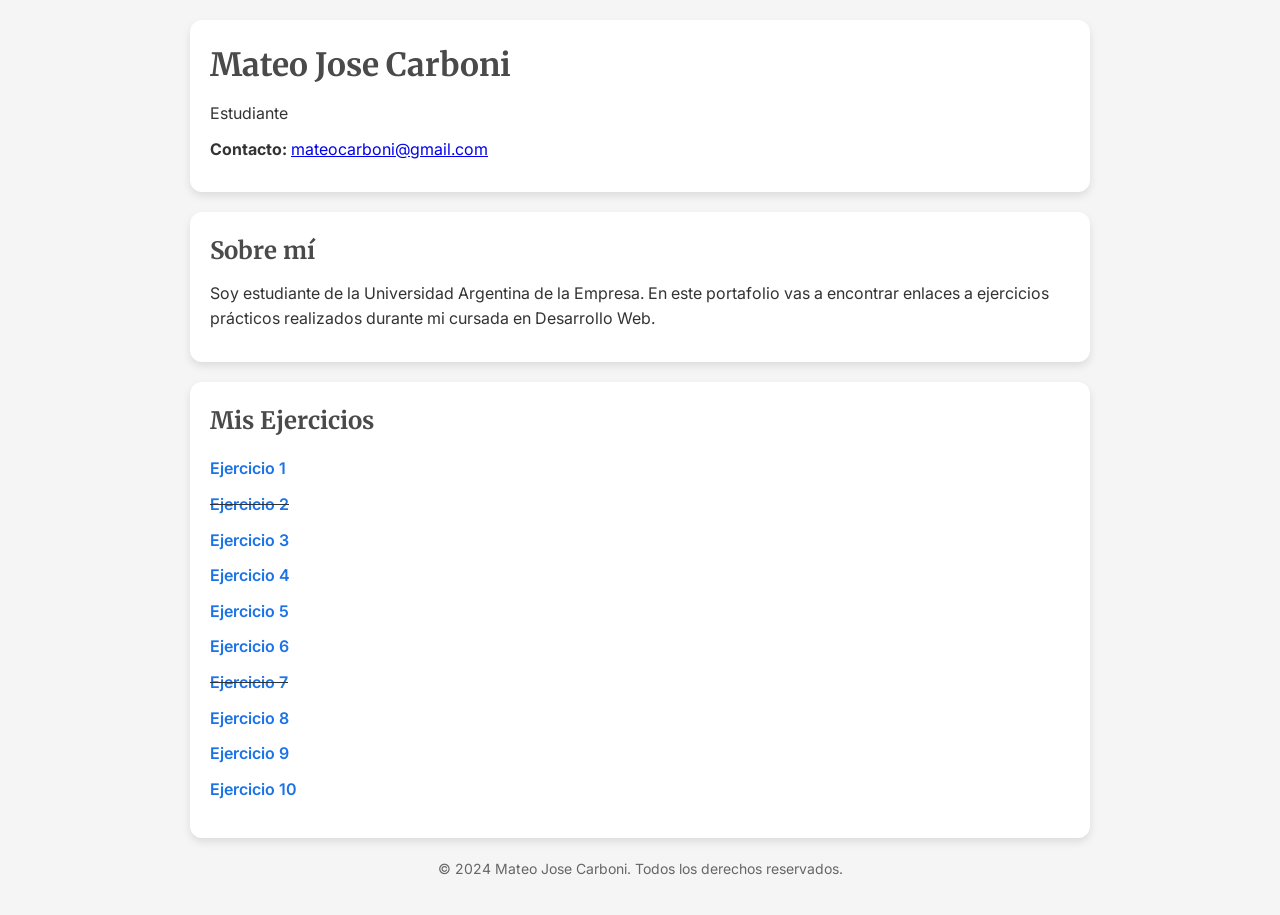
<file: index.html>
<!DOCTYPE html>
<html lang="es">
<head>
    <meta charset="UTF-8">
    <meta name="viewport" content="width=device-width, initial-scale=1.0">
    <meta name="description" content="Página de presentación profesional/estudiantil con enlaces a ejercicios realizados en el curso.">
    <title>Mi Portafolio</title>
    <link href="https://fonts.googleapis.com/css2?family=Inter:wght@400;600&family=Merriweather:wght@300;700&display=swap" rel="stylesheet">
    <link rel="stylesheet" href="styles.css">
</head>
<body>
    <div class="container">
        <header class="card">
            <h1>Mateo Jose Carboni</h1>
            <p>Estudiante</p>
            <p><strong>Contacto:</strong> <a href="mailto:mateocarboni@gmail.com">mateocarboni@gmail.com</a></p>
        </header>

        <main class="main">
            <section class="card">
                <h2>Sobre mí</h2>
                <p>
                    Soy estudiante de la Universidad Argentina de la Empresa. En este portafolio vas a encontrar enlaces a ejercicios prácticos realizados durante mi cursada en Desarrollo Web. 
                </p>
            </section>

            <section class="card">
                <h2>Mis Ejercicios</h2>
                <ul class="exercise-list">
                    <li><a href="Ej1/index.html" target="_blank">Ejercicio 1</a></li>
                    <li class="falta"><a href="Ejercicio 02/index.html" target="_blank">Ejercicio 2</a></li>
                    <li><a href="Ej3/index.html" target="_blank">Ejercicio 3</a></li>
                    <li><a href="Ej4/index.html" target="_blank">Ejercicio 4</a></li>
                    <li><a href="Ej5/ppal.html" target="_blank">Ejercicio 5</a></li>
                    <li><a href="Ej6/index.html" target="_blank">Ejercicio 6</a></li>
                    <li class="falta"><a href="Ejercicio 07/index.html" target="_blank">Ejercicio 7</a></li>
                    <li><a href="Ej8/ppal.html" target="_blank">Ejercicio 8</a></li>
                    <li><a href="Ej9/index.html" target="_blank">Ejercicio 9</a></li>
                    <li><a href="Ej10/index.html" target="_blank">Ejercicio 10</a></li>
                </ul>
            </section>
        </main>

        <footer class="footer">
            <p>&copy; 2024 Mateo Jose Carboni. Todos los derechos reservados.</p>
        </footer>
    </div>
</body>
</html>
</file>
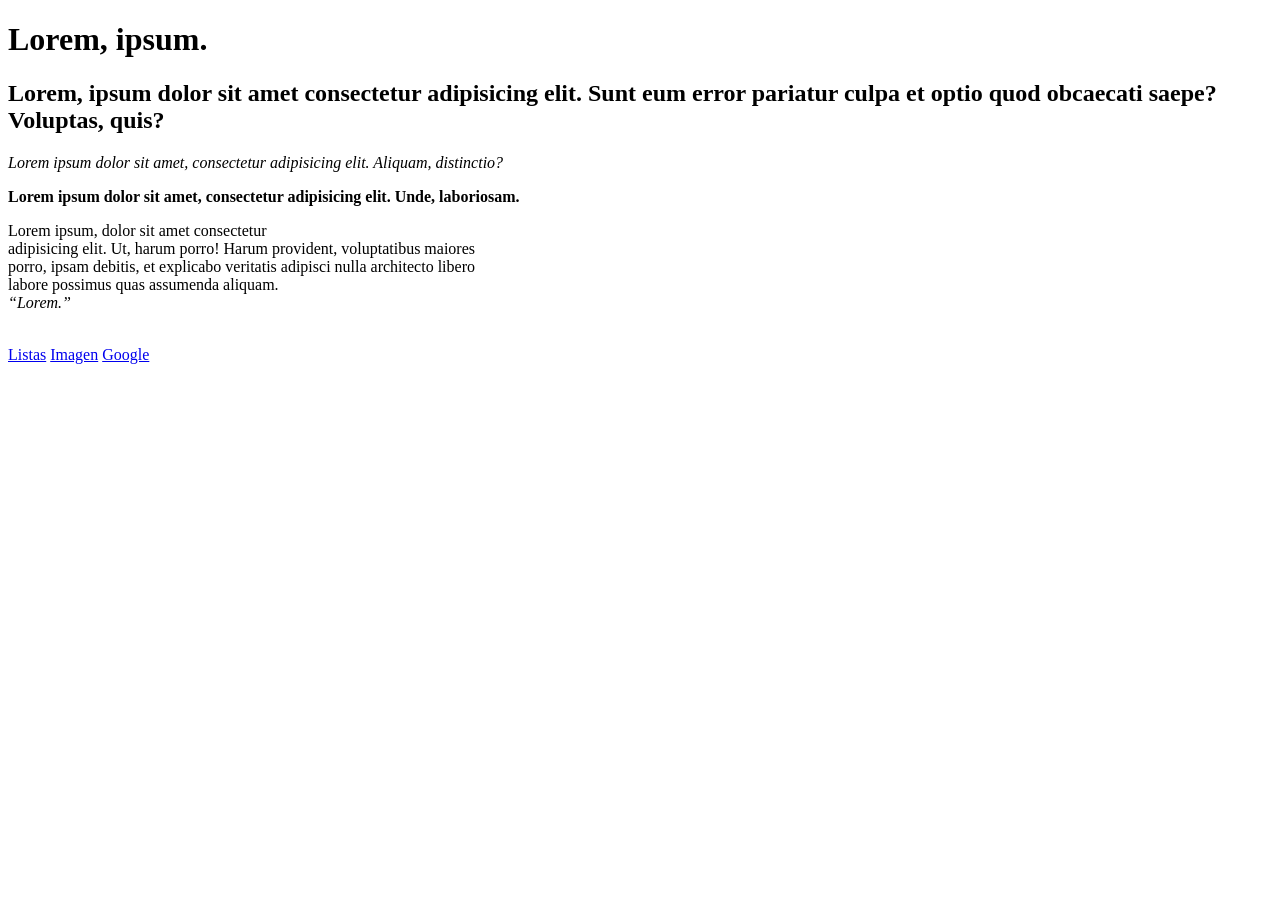
<file: Ej1/index.html>
<!DOCTYPE html>
<html lang="en">
<head>
    <link rel="stylesheet" href="index.css">
    <meta charset="UTF-8">
    <meta name="viewport" content="width=device-width, initial-scale=1.0">
    <title>Mateo</title>
</head>
<body>
    <h1>Lorem, ipsum.</h1>
    <h2>Lorem, ipsum dolor sit amet consectetur adipisicing elit. Sunt eum error pariatur culpa et optio quod obcaecati saepe? Voluptas, quis?</h2>
    <em><p>Lorem ipsum dolor sit amet, consectetur adipisicing elit. Aliquam, distinctio?</p></em>
    <strong><p>Lorem ipsum dolor sit amet, consectetur adipisicing elit. Unde, laboriosam.</p></strong>
    <p>Lorem ipsum, dolor sit amet consectetur <br>
        adipisicing elit. Ut, harum porro! Harum provident, voluptatibus maiores <br>
        porro, ipsam debitis, et explicabo veritatis adipisci nulla architecto libero <br>
        labore possimus quas assumenda aliquam. <br> 
        <cite><q>Lorem.</q></cite></p>
    <br>   
    <a href="03.html">Listas</a>
    <a href="04.html">Imagen</a>
    <a href="https://www.google.com/?hl=es">Google</a>
</body>
</html>
</file>
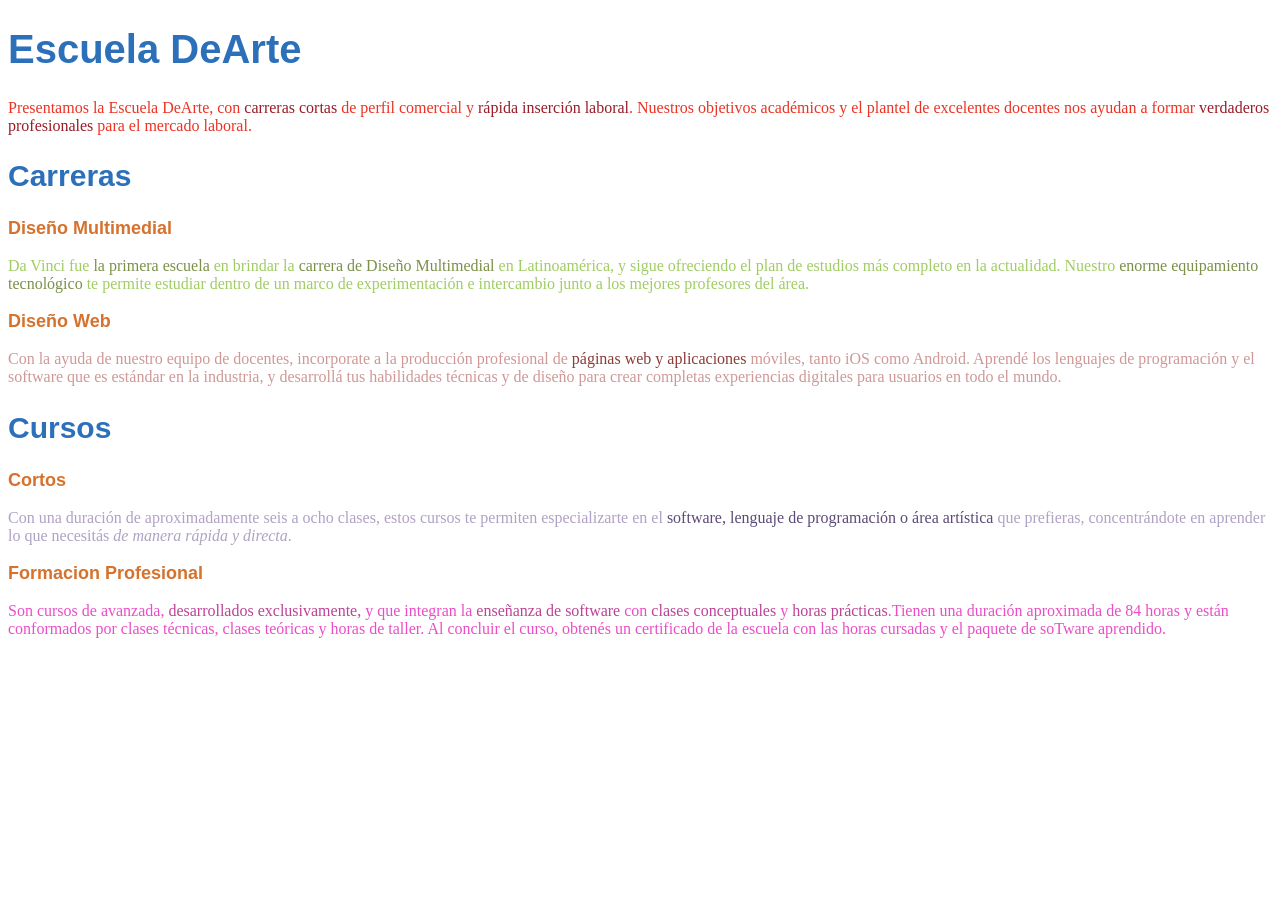
<file: Ej3/index.html>
<!DOCTYPE html>
<html lang="en">
<head>
    <meta charset="UTF-8">
    <meta http-equiv="X-UA-Compatible" content="IE=edge">
    <meta name="viewport" content="width=device-width, initial-scale=1.0">
    <link rel="stylesheet" href="style.css">
    <title>Document</title>
</head>
<body>

<header>

    <h1>Escuela DeArte</h1>
    <p>Presentamos la Escuela DeArte, con <span>carreras cortas</span> de perfil comercial y <span>rápida inserción laboral</span>.
     Nuestros objetivos académicos y el plantel de excelentes docentes nos ayudan a formar <span>verdaderos profesionales</span>  para el mercado laboral.</p>

</header>

<main>
    <h2>Carreras</h2>

    <section>
        <article>
            <h3>Diseño Multimedial</h3>
            
            <p>Da Vinci fue <span>la primera escuela</span> en brindar la <span> carrera de Diseño Multimedial</span> en Latinoamérica, y sigue ofreciendo el plan de estudios más completo en la actualidad. Nuestro <span> enorme equipamiento tecnológico</span> te permite estudiar dentro de un marco de experimentación e intercambio junto a los mejores profesores del área.</p>


        </article>


        <article>
            <h3>Diseño Web</h3>
            
            <p class="web">Con la ayuda de nuestro equipo de docentes, incorporate a la producción profesional de <span class="span-web"> páginas web y aplicaciones</span> móviles, tanto iOS como Android. 
            Aprendé los lenguajes de programación y el software que es estándar en la industria, y desarrollá tus habilidades técnicas y de diseño para crear completas experiencias digitales para usuarios en todo el mundo.</p>



        </article>
    </section>

    <h2>Cursos</h2>

    <section>
        <article class="curso-corto">
            <h3>Cortos</h3>
                <p>Con una duración de aproximadamente seis a ocho clases, estos cursos te permiten especializarte en el <span> software, lenguaje de programación o área artística</span> que prefieras, concentrándote en aprender lo que necesitás <em> de manera rápida y directa</em>.</p>
            
        </article>

        <article class="formacion-prof">
            <h3 id="titulo">Formacion Profesional</h3>
                <p>Son cursos de avanzada, <span> desarrollados exclusivamente,</span> y que integran la <span> enseñanza de software </span>con <span> clases conceptuales </span> y <span> horas prácticas</span>.Tienen una duración aproximada de 84 horas y están conformados por clases técnicas, clases teóricas y horas de taller.
                Al concluir el curso, obtenés un certificado de la escuela con las horas cursadas y el paquete de soTware aprendido.</p>
            
        </article>
    </section>




</main>


    
</body>
</html>
</file>
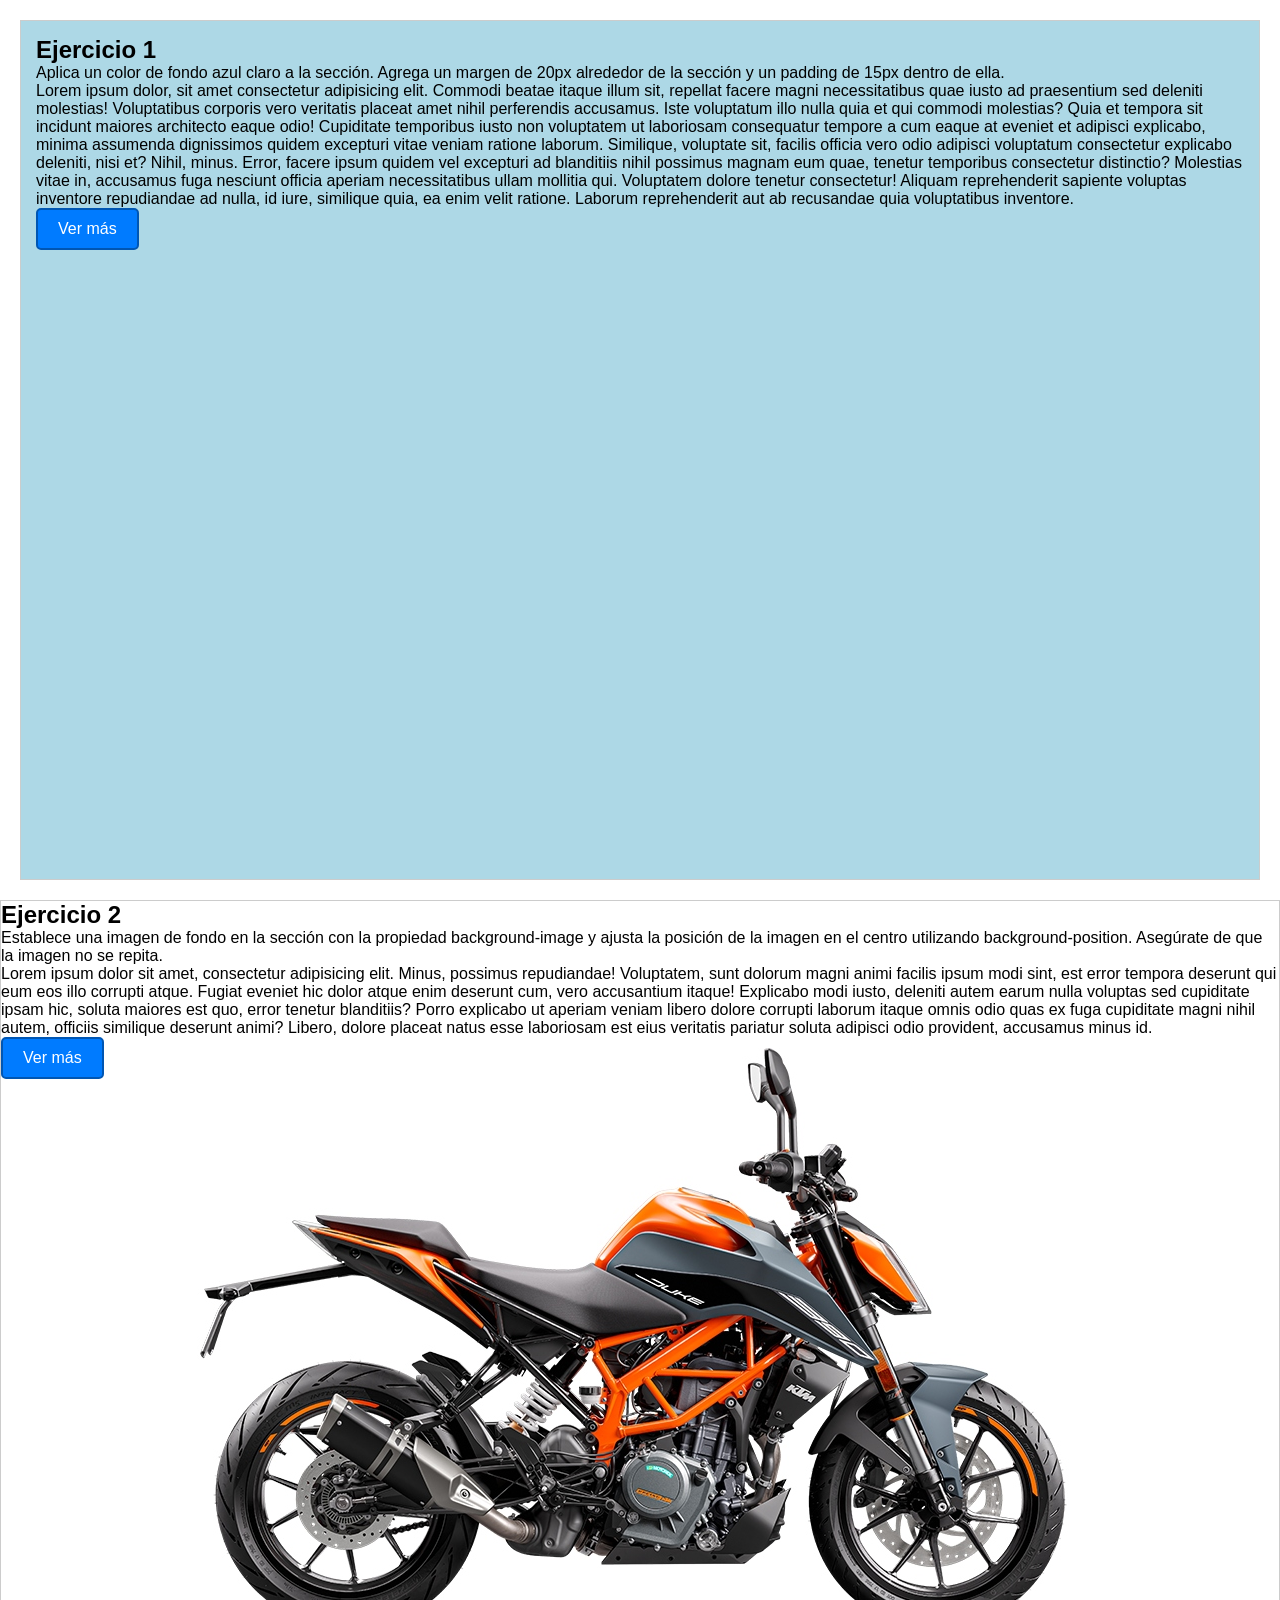
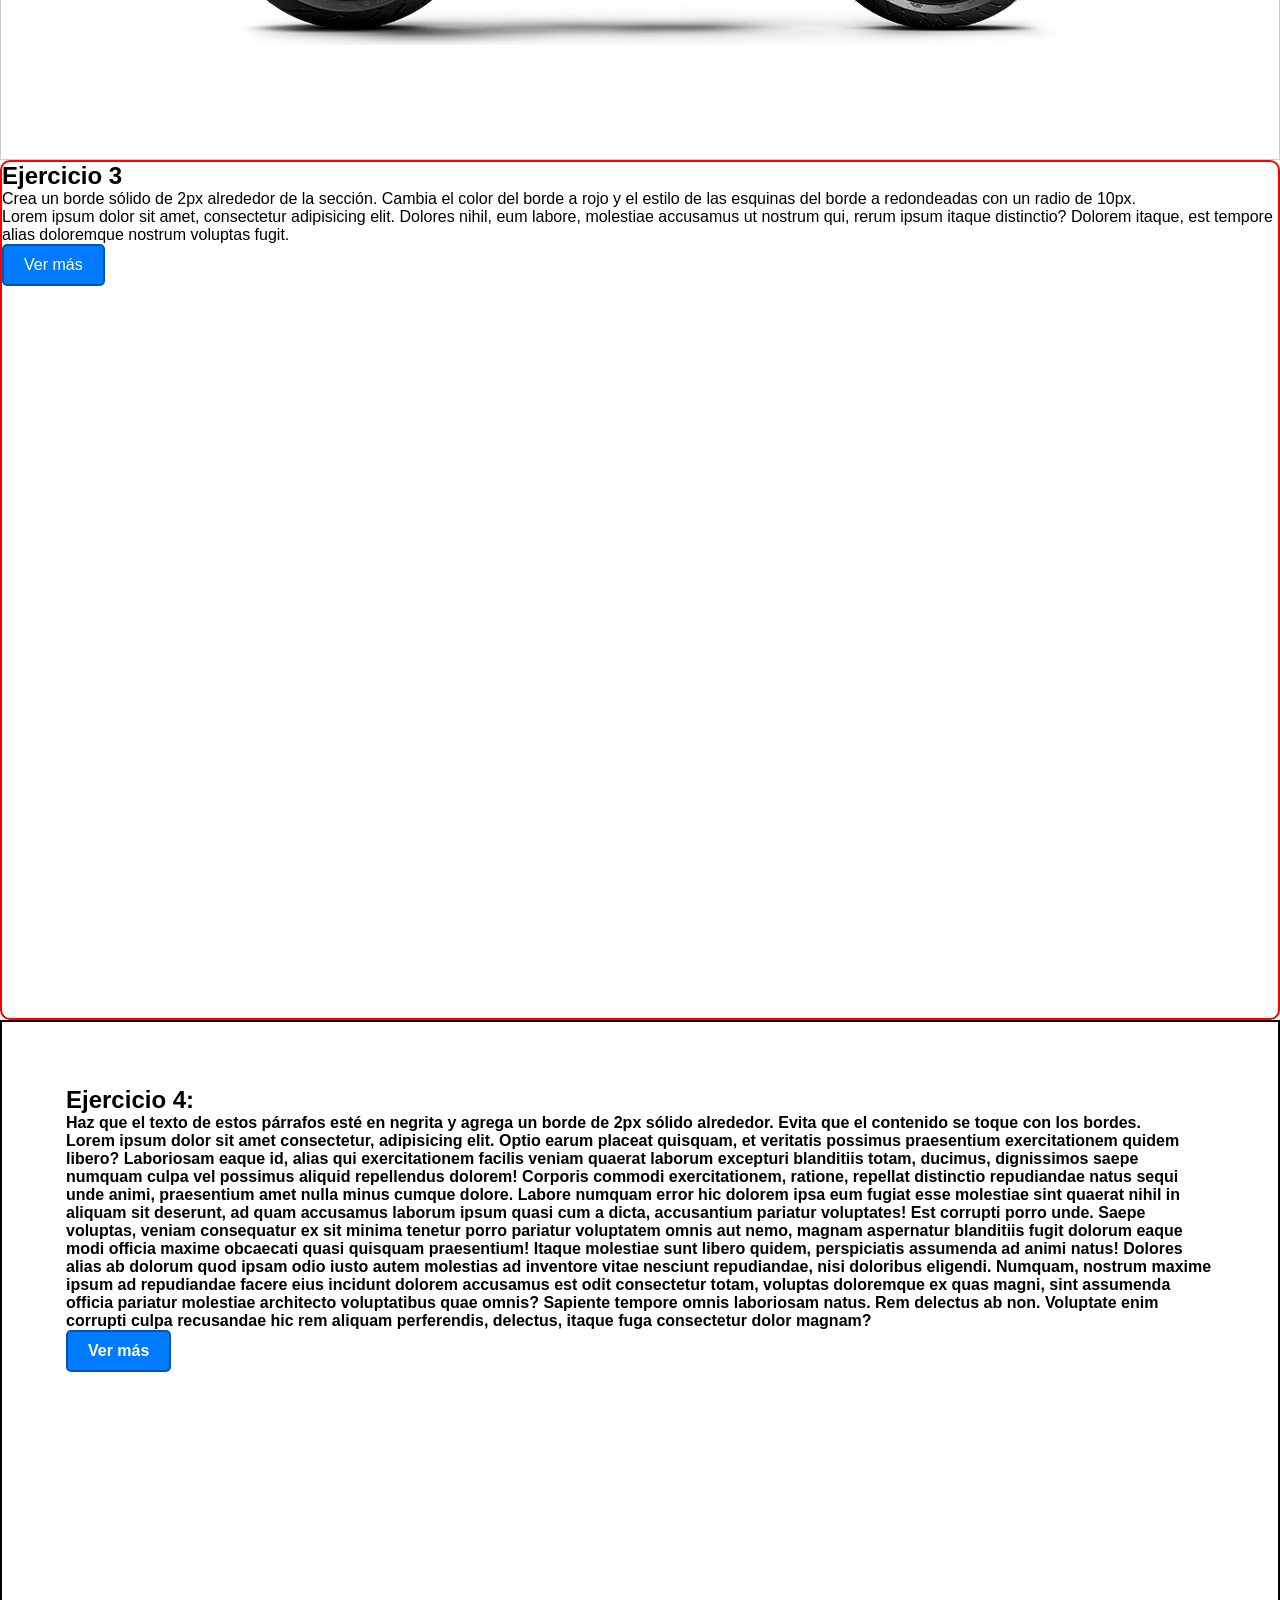
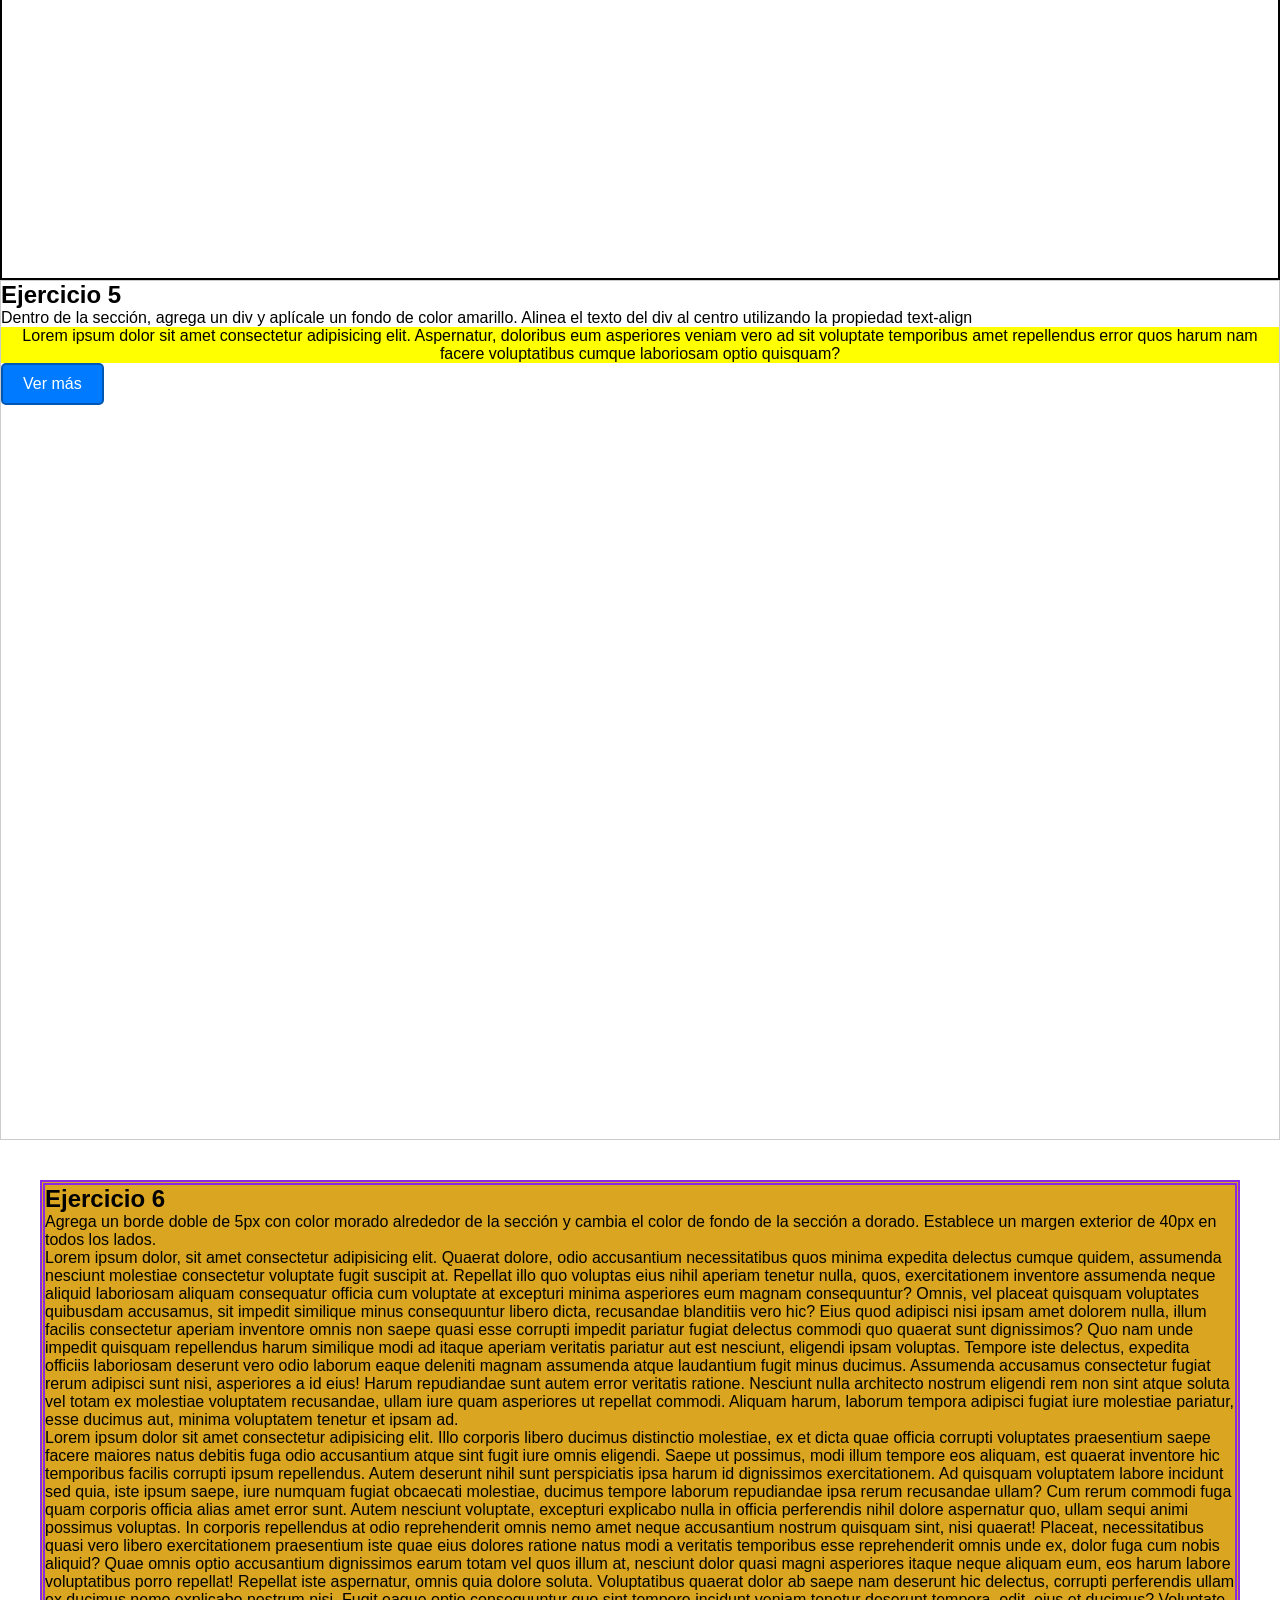
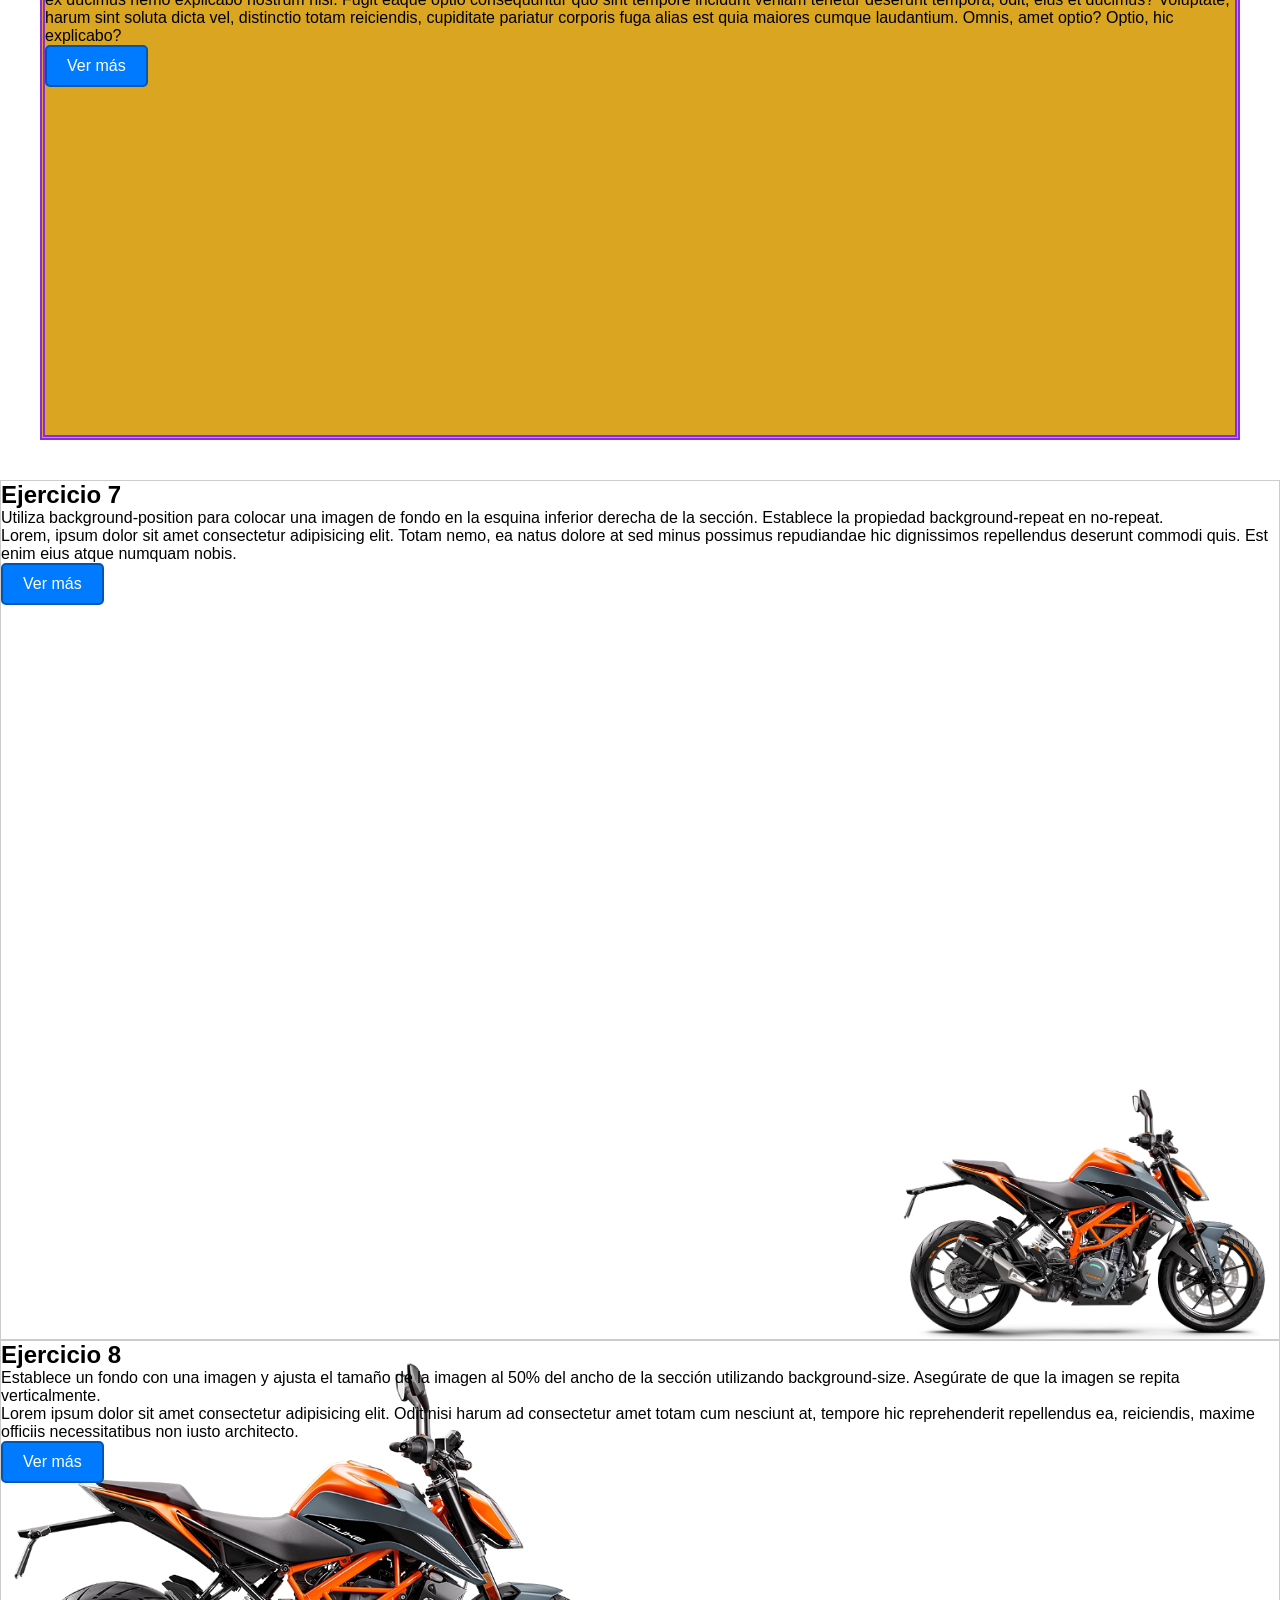
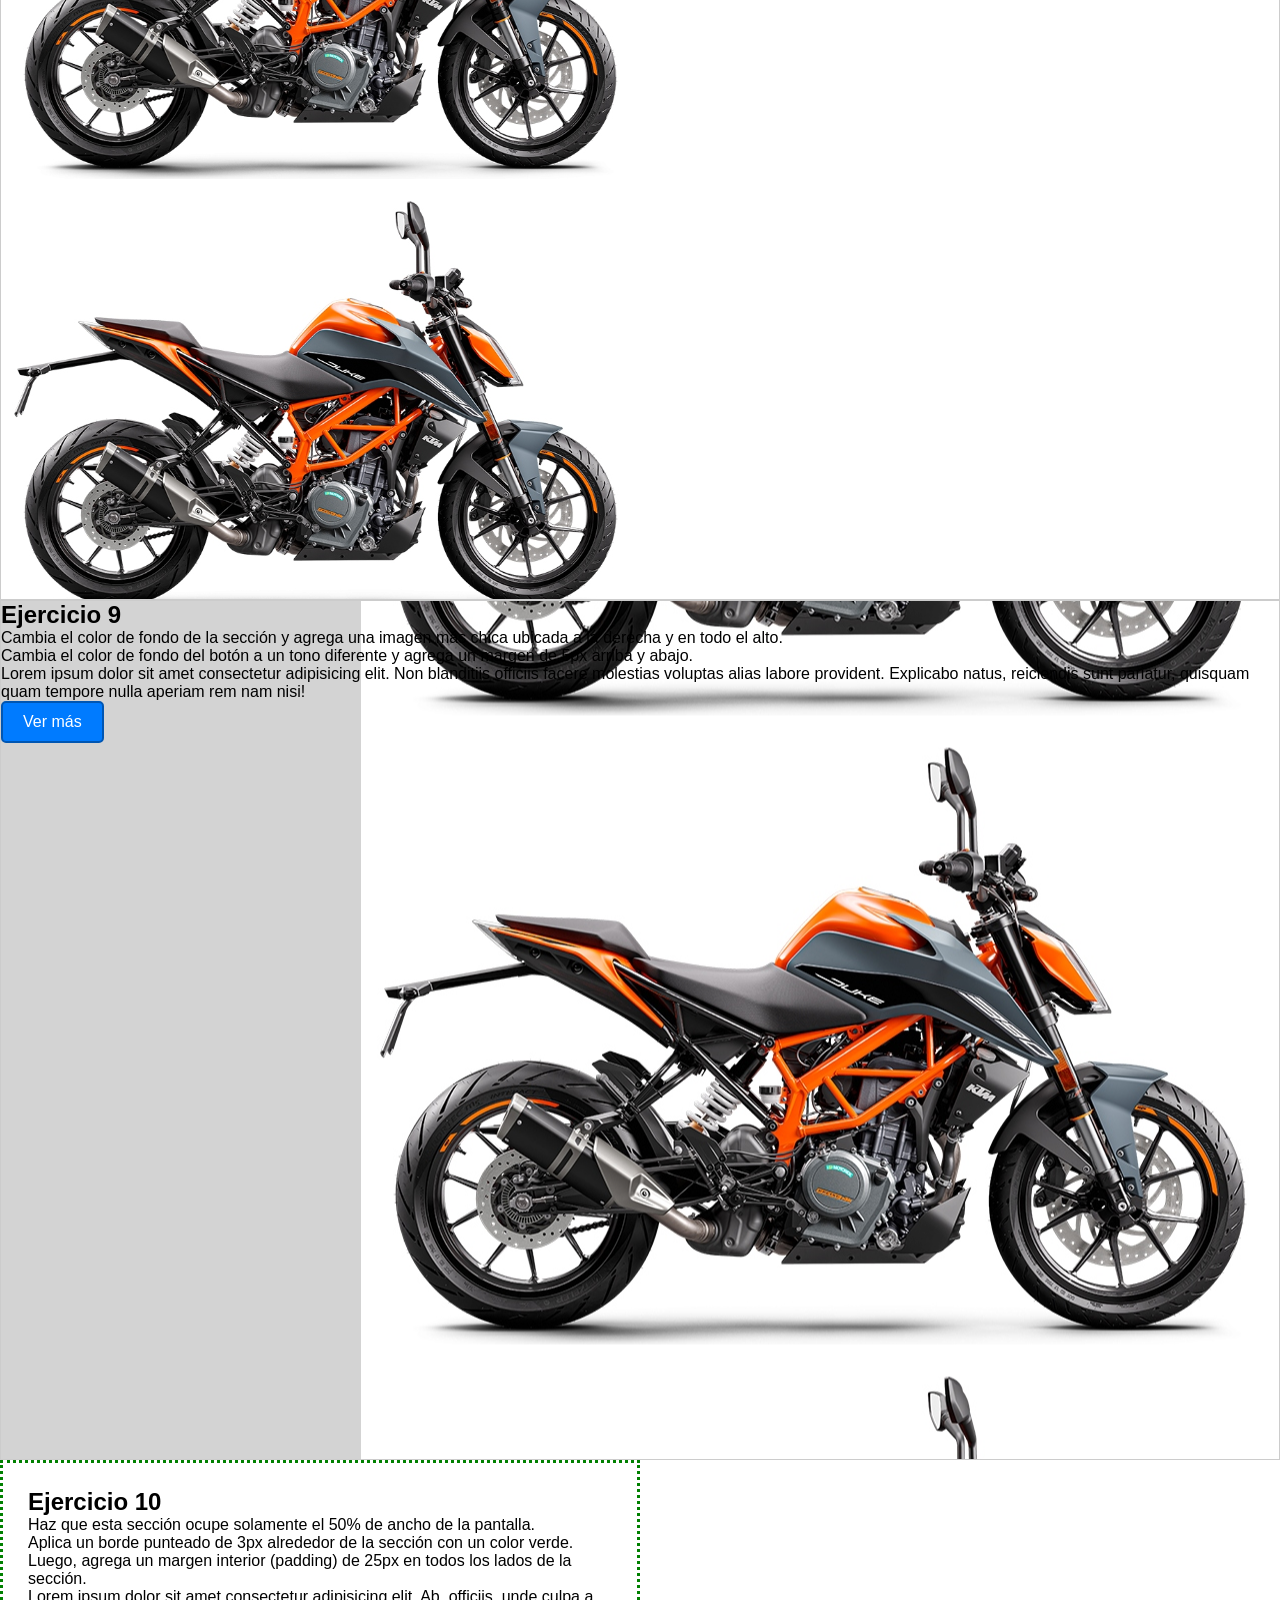
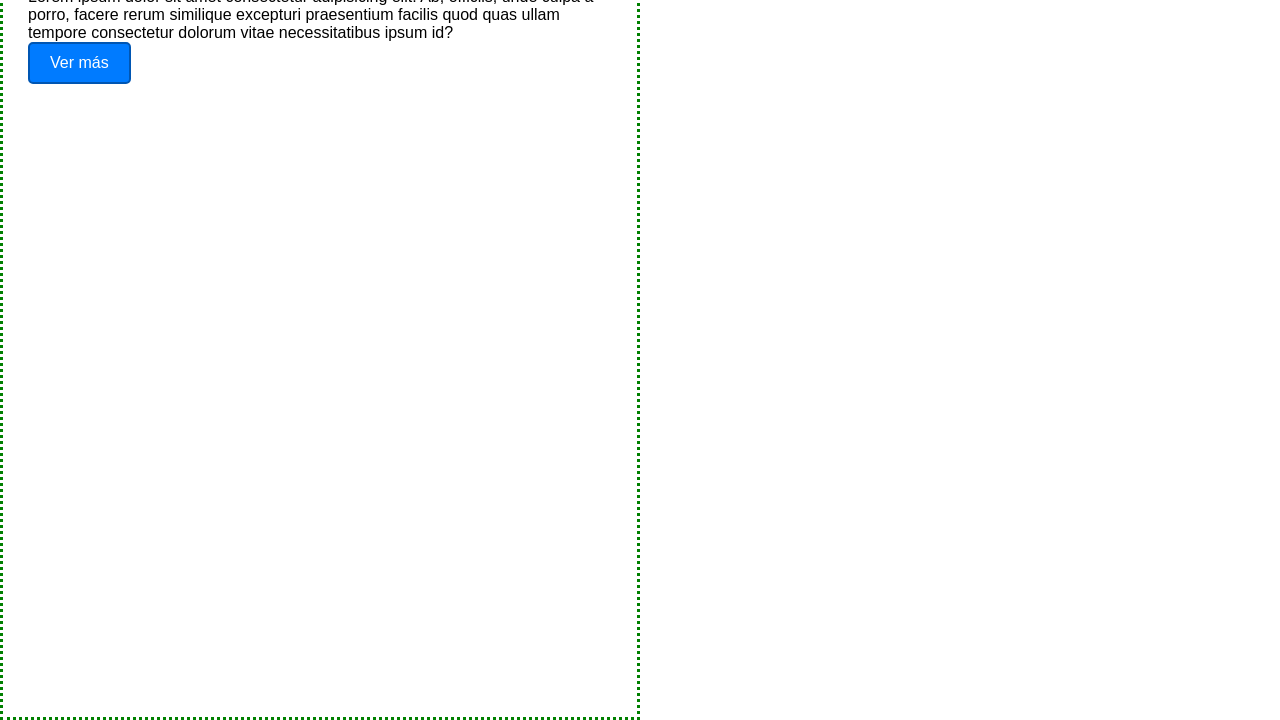
<file: Ej4/index.html>
<!DOCTYPE html>
<html lang="es">
<head>
  <meta charset="UTF-8">
  <meta name="viewport" content="width=device-width, initial-scale=1.0">
  <title>Ejercicios de CSS: Texto, Fondos, Border, Padding y Margin</title>
  <link rel="stylesheet" href="css/estilos.css">
  <style>
    * {
        box-sizing: border-box;
        margin: 0;
    }
    body {
      font-family: sans-serif;
    }
    section {
      min-height: calc(100vh - 40px);
      border: 1px solid #ccc;
    }
    .btn {
      display: inline-block;
      padding: 10px 20px;
      background-color: #007bff;
      color: #fff;
      text-decoration: none;
      border-radius: 5px;
      border: 2px solid #0056b3;
    }
  </style>
</head>
<body>
  <section class="ej1">
    <h2>Ejercicio 1</h2>
    <p>Aplica un color de fondo azul claro a la sección. Agrega un margen de 20px alrededor de la sección y un padding de 15px dentro de ella.</p>
    <p>Lorem ipsum dolor, sit amet consectetur adipisicing elit. Commodi beatae itaque illum sit, repellat facere magni necessitatibus quae iusto ad praesentium sed deleniti molestias! Voluptatibus corporis vero veritatis placeat amet nihil perferendis accusamus. Iste voluptatum illo nulla quia et qui commodi molestias? Quia et tempora sit incidunt maiores architecto eaque odio! Cupiditate temporibus iusto non voluptatem ut laboriosam consequatur tempore a cum eaque at eveniet et adipisci explicabo, minima assumenda dignissimos quidem excepturi vitae veniam ratione laborum. Similique, voluptate sit, facilis officia vero odio adipisci voluptatum consectetur explicabo deleniti, nisi et? Nihil, minus. Error, facere ipsum quidem vel excepturi ad blanditiis nihil possimus magnam eum quae, tenetur temporibus consectetur distinctio? Molestias vitae in, accusamus fuga nesciunt officia aperiam necessitatibus ullam mollitia qui. Voluptatem dolore tenetur consectetur! Aliquam reprehenderit sapiente voluptas inventore repudiandae ad nulla, id iure, similique quia, ea enim velit ratione. Laborum reprehenderit aut ab recusandae quia voluptatibus inventore.</p>
    <a href="#" class="btn">Ver más</a>
  </section>

  <section class="ej2">
    <h2>Ejercicio 2</h2>
    <p>Establece una imagen de fondo en la sección con la propiedad background-image y ajusta la posición de la imagen en el centro utilizando background-position. Asegúrate de que la imagen no se repita.</p>
    <p>Lorem ipsum dolor sit amet, consectetur adipisicing elit. Minus, possimus repudiandae! Voluptatem, sunt dolorum magni animi facilis ipsum modi sint, est error tempora deserunt qui eum eos illo corrupti atque. Fugiat eveniet hic dolor atque enim deserunt cum, vero accusantium itaque! Explicabo modi iusto, deleniti autem earum nulla voluptas sed cupiditate ipsam hic, soluta maiores est quo, error tenetur blanditiis? Porro explicabo ut aperiam veniam libero dolore corrupti laborum itaque omnis odio quas ex fuga cupiditate magni nihil autem, officiis similique deserunt animi? Libero, dolore placeat natus esse laboriosam est eius veritatis pariatur soluta adipisci odio provident, accusamus minus id.</p>
    <a href="#" class="btn">Ver más</a>
  </section>

  <section class="ej3">
    <h2>Ejercicio 3</h2>
    <p>Crea un borde sólido de 2px alrededor de la sección. Cambia el color del borde a rojo y el estilo de las esquinas del borde a redondeadas con un radio de 10px.</p>
    <p>Lorem ipsum dolor sit amet, consectetur adipisicing elit. Dolores nihil, eum labore, molestiae accusamus ut nostrum qui, rerum ipsum itaque distinctio? Dolorem itaque, est tempore alias doloremque nostrum voluptas fugit.</p>    
    <a href="#" class="btn">Ver más</a>
  </section>

  <section class="ej4">
    <h2>Ejercicio 4:</h2>
    <p>Haz que el texto de estos párrafos esté en negrita y agrega un borde de 2px sólido alrededor. Evita que el contenido se toque con los bordes.</p>
    <p>Lorem ipsum dolor sit amet consectetur, adipisicing elit. Optio earum placeat quisquam, et veritatis possimus praesentium exercitationem quidem libero? Laboriosam eaque id, alias qui exercitationem facilis veniam quaerat laborum excepturi blanditiis totam, ducimus, dignissimos saepe numquam culpa vel possimus aliquid repellendus dolorem! Corporis commodi exercitationem, ratione, repellat distinctio repudiandae natus sequi unde animi, praesentium amet nulla minus cumque dolore. Labore numquam error hic dolorem ipsa eum fugiat esse molestiae sint quaerat nihil in aliquam sit deserunt, ad quam accusamus laborum ipsum quasi cum a dicta, accusantium pariatur voluptates! Est corrupti porro unde. Saepe voluptas, veniam consequatur ex sit minima tenetur porro pariatur voluptatem omnis aut nemo, magnam aspernatur blanditiis fugit dolorum eaque modi officia maxime obcaecati quasi quisquam praesentium! Itaque molestiae sunt libero quidem, perspiciatis assumenda ad animi natus! Dolores alias ab dolorum quod ipsam odio iusto autem molestias ad inventore vitae nesciunt repudiandae, nisi doloribus eligendi. Numquam, nostrum maxime ipsum ad repudiandae facere eius incidunt dolorem accusamus est odit consectetur totam, voluptas doloremque ex quas magni, sint assumenda officia pariatur molestiae architecto voluptatibus quae omnis? Sapiente tempore omnis laboriosam natus. Rem delectus ab non. Voluptate enim corrupti culpa recusandae hic rem aliquam perferendis, delectus, itaque fuga consectetur dolor magnam?</p>
    <a href="#" class="btn">Ver más</a>
  </section>

  <section class="ej5">
    <h2>Ejercicio 5</h2>
    <p>Dentro de la sección, agrega un div y aplícale un fondo de color amarillo. Alinea el texto del div al centro utilizando la propiedad text-align</p>
    <div>
      Lorem ipsum dolor sit amet consectetur adipisicing elit. Aspernatur, doloribus eum asperiores veniam vero ad sit voluptate temporibus amet repellendus error quos harum nam facere voluptatibus cumque laboriosam optio quisquam?
    </div>
    <a href="#" class="btn">Ver más</a>
  </section>

  <section class="ej6">
    <h2>Ejercicio 6</h2>
    <p>Agrega un borde doble de 5px con color morado alrededor de la sección y cambia el color de fondo de la sección a dorado. Establece un margen exterior de 40px en todos los lados.</p>
    <p>Lorem ipsum dolor, sit amet consectetur adipisicing elit. Quaerat dolore, odio accusantium necessitatibus quos minima expedita delectus cumque quidem, assumenda nesciunt molestiae consectetur voluptate fugit suscipit at. Repellat illo quo voluptas eius nihil aperiam tenetur nulla, quos, exercitationem inventore assumenda neque aliquid laboriosam aliquam consequatur officia cum voluptate at excepturi minima asperiores eum magnam consequuntur? Omnis, vel placeat quisquam voluptates quibusdam accusamus, sit impedit similique minus consequuntur libero dicta, recusandae blanditiis vero hic? Eius quod adipisci nisi ipsam amet dolorem nulla, illum facilis consectetur aperiam inventore omnis non saepe quasi esse corrupti impedit pariatur fugiat delectus commodi quo quaerat sunt dignissimos? Quo nam unde impedit quisquam repellendus harum similique modi ad itaque aperiam veritatis pariatur aut est nesciunt, eligendi ipsam voluptas. Tempore iste delectus, expedita officiis laboriosam deserunt vero odio laborum eaque deleniti magnam assumenda atque laudantium fugit minus ducimus. Assumenda accusamus consectetur fugiat rerum adipisci sunt nisi, asperiores a id eius! Harum repudiandae sunt autem error veritatis ratione. Nesciunt nulla architecto nostrum eligendi rem non sint atque soluta vel totam ex molestiae voluptatem recusandae, ullam iure quam asperiores ut repellat commodi. Aliquam harum, laborum tempora adipisci fugiat iure molestiae pariatur, esse ducimus aut, minima voluptatem tenetur et ipsam ad.</p>
    <p>Lorem ipsum dolor sit amet consectetur adipisicing elit. Illo corporis libero ducimus distinctio molestiae, ex et dicta quae officia corrupti voluptates praesentium saepe facere maiores natus debitis fuga odio accusantium atque sint fugit iure omnis eligendi. Saepe ut possimus, modi illum tempore eos aliquam, est quaerat inventore hic temporibus facilis corrupti ipsum repellendus. Autem deserunt nihil sunt perspiciatis ipsa harum id dignissimos exercitationem. Ad quisquam voluptatem labore incidunt sed quia, iste ipsum saepe, iure numquam fugiat obcaecati molestiae, ducimus tempore laborum repudiandae ipsa rerum recusandae ullam? Cum rerum commodi fuga quam corporis officia alias amet error sunt. Autem nesciunt voluptate, excepturi explicabo nulla in officia perferendis nihil dolore aspernatur quo, ullam sequi animi possimus voluptas. In corporis repellendus at odio reprehenderit omnis nemo amet neque accusantium nostrum quisquam sint, nisi quaerat! Placeat, necessitatibus quasi vero libero exercitationem praesentium iste quae eius dolores ratione natus modi a veritatis temporibus esse reprehenderit omnis unde ex, dolor fuga cum nobis aliquid? Quae omnis optio accusantium dignissimos earum totam vel quos illum at, nesciunt dolor quasi magni asperiores itaque neque aliquam eum, eos harum labore voluptatibus porro repellat! Repellat iste aspernatur, omnis quia dolore soluta. Voluptatibus quaerat dolor ab saepe nam deserunt hic delectus, corrupti perferendis ullam ex ducimus nemo explicabo nostrum nisi. Fugit eaque optio consequuntur quo sint tempore incidunt veniam tenetur deserunt tempora, odit, eius et ducimus? Voluptate, harum sint soluta dicta vel, distinctio totam reiciendis, cupiditate pariatur corporis fuga alias est quia maiores cumque laudantium. Omnis, amet optio? Optio, hic explicabo?</p>
    <a href="#" class="btn">Ver más</a>
  </section>

  <section class="ej7">
    <h2>Ejercicio 7</h2>
    <p>Utiliza background-position para colocar una imagen de fondo en la esquina inferior derecha de la sección. Establece la propiedad background-repeat en no-repeat.</p>
    <p>Lorem, ipsum dolor sit amet consectetur adipisicing elit. Totam nemo, ea natus dolore at sed minus possimus repudiandae hic dignissimos repellendus deserunt commodi quis. Est enim eius atque numquam nobis.</p>
    <a href="#" class="btn">Ver más</a>
  </section>

  <section class="ej8">
    <h2>Ejercicio 8</h2>
    <p> Establece un fondo con una imagen y ajusta el tamaño de la imagen al 50% del ancho de la sección utilizando background-size. Asegúrate de que la imagen se repita verticalmente.</p>
    <p>Lorem ipsum dolor sit amet consectetur adipisicing elit. Odit nisi harum ad consectetur amet totam cum nesciunt at, tempore hic reprehenderit repellendus ea, reiciendis, maxime officiis necessitatibus non iusto architecto.</p>
   
    <a href="#" class="btn">Ver más</a>
  </section>

  <section class="ej9">
    <h2>Ejercicio 9</h2>
    <p>Cambia el color de fondo de la sección y agrega una imagen más chica ubicada a la derecha y en todo el alto.</p>
    <p>Cambia el color de fondo del botón a un tono diferente y agrega un margen de 5px arriba y abajo.</p>
    <p>Lorem ipsum dolor sit amet consectetur adipisicing elit. Non blanditiis officiis facere molestias voluptas alias labore provident. Explicabo natus, reiciendis sunt pariatur, quisquam quam tempore nulla aperiam rem nam nisi!</p>
    <a href="#" class="btn">Ver más</a>
  </section>

  <section class="ej10">
    <h2>Ejercicio 10</h2>
    <p>Haz que esta sección ocupe solamente el 50% de ancho de la pantalla.</p>
    <p>Aplica un borde punteado de 3px alrededor de la sección con un color verde. Luego, agrega un margen interior (padding) de 25px en todos los lados de la sección.</p>
    <p>Lorem ipsum dolor sit amet consectetur adipisicing elit. Ab, officiis, unde culpa a porro, facere rerum similique excepturi praesentium facilis quod quas ullam tempore consectetur dolorum vitae necessitatibus ipsum id?</p>
    <a href="#" class="btn">Ver más</a>
  </section>
</body>
</html>
</file>
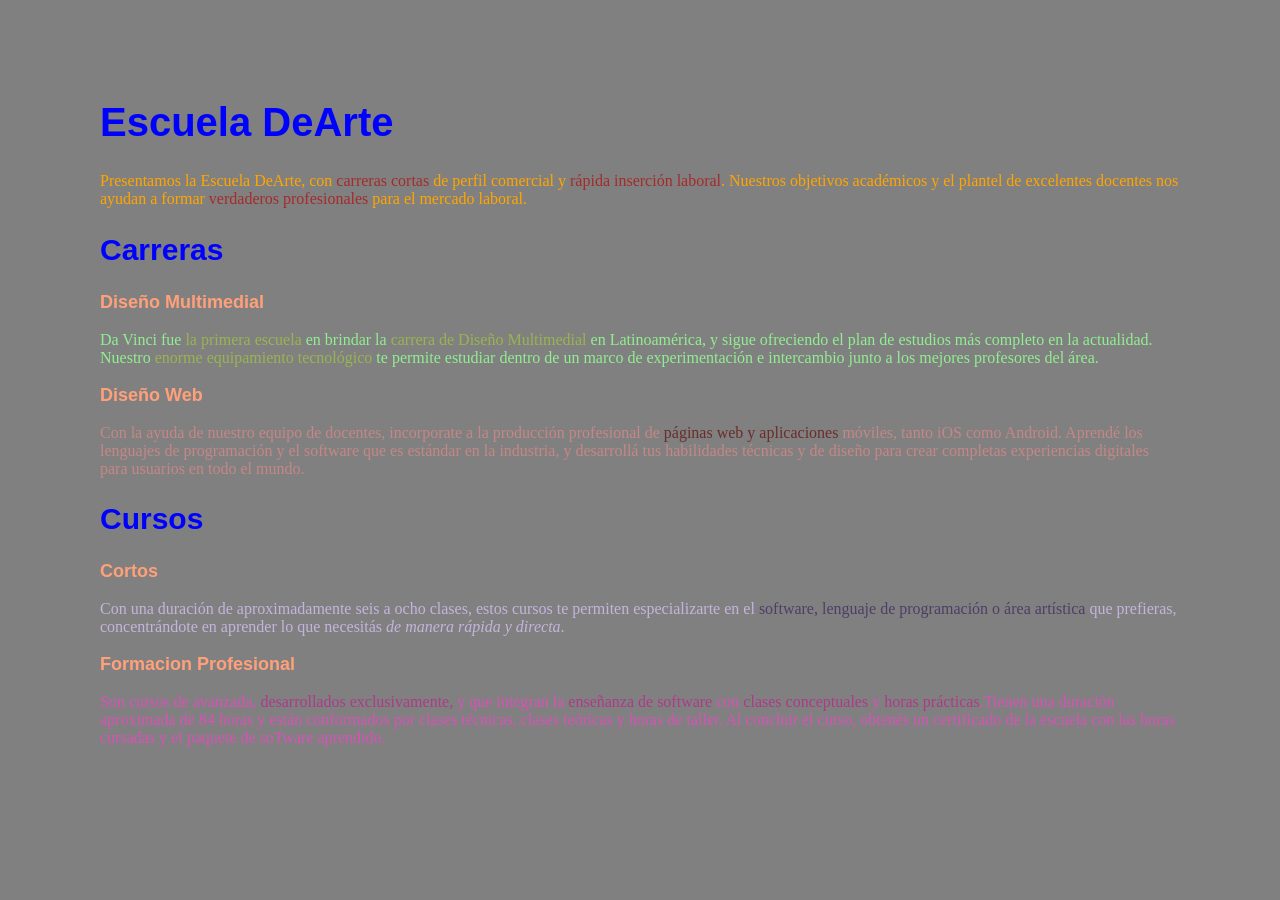
<file: Ej6/index.html>
<!DOCTYPE html>
<html lang="en">
<head>
    <meta charset="UTF-8">
    <meta http-equiv="X-UA-Compatible" content="IE=edge">
    <meta name="viewport" content="width=device-width, initial-scale=1.0">
    <link rel="stylesheet" href="style.css">
    <title>Document</title>
</head>
<body>

<header>
    <h1>Escuela DeArte</h1>
    <p>Presentamos la Escuela DeArte, con <span>carreras cortas</span> de perfil comercial y <span>rápida inserción laboral</span>.
     Nuestros objetivos académicos y el plantel de excelentes docentes nos ayudan a formar <span>verdaderos profesionales</span>  para el mercado laboral.</p>
</header>

<main>

    <h2>Carreras</h2>

    <section>
        <article>
            <h3>Diseño Multimedial</h3>         
            <p>Da Vinci fue <span>la primera escuela</span> en brindar la <span> carrera de Diseño Multimedial</span> en Latinoamérica, y sigue ofreciendo el plan de estudios más completo en la actualidad. Nuestro <span> enorme equipamiento tecnológico</span> te permite estudiar dentro de un marco de experimentación e intercambio junto a los mejores profesores del área.</p>
        </article>

        <article>
            <h3>Diseño Web</h3>           
            <p class="web">Con la ayuda de nuestro equipo de docentes, incorporate a la producción profesional de <span class="span-web"> páginas web y aplicaciones</span> móviles, tanto iOS como Android. 
            Aprendé los lenguajes de programación y el software que es estándar en la industria, y desarrollá tus habilidades técnicas y de diseño para crear completas experiencias digitales para usuarios en todo el mundo.</p>
        </article>
    </section>

    <h2>Cursos</h2>

    <section>
        <article class="curso">
            <h3>Cortos</h3>
                <p>Con una duración de aproximadamente seis a ocho clases, estos cursos te permiten especializarte en el <span> software, lenguaje de programación o área artística</span> que prefieras, concentrándote en aprender lo que necesitás <em> de manera rápida y directa</em>.</p>            
        </article>

        <article class="formacion">
            <h3 id="titulo">Formacion Profesional</h3>
                <p>Son cursos de avanzada, <span> desarrollados exclusivamente,</span> y que integran la <span> enseñanza de software </span>con <span> clases conceptuales </span> y <span> horas prácticas</span>.Tienen una duración aproximada de 84 horas y están conformados por clases técnicas, clases teóricas y horas de taller.
                Al concluir el curso, obtenés un certificado de la escuela con las horas cursadas y el paquete de soTware aprendido.</p>           
        </article>
    </section>
</main>
   
</body>
</html>
</file>
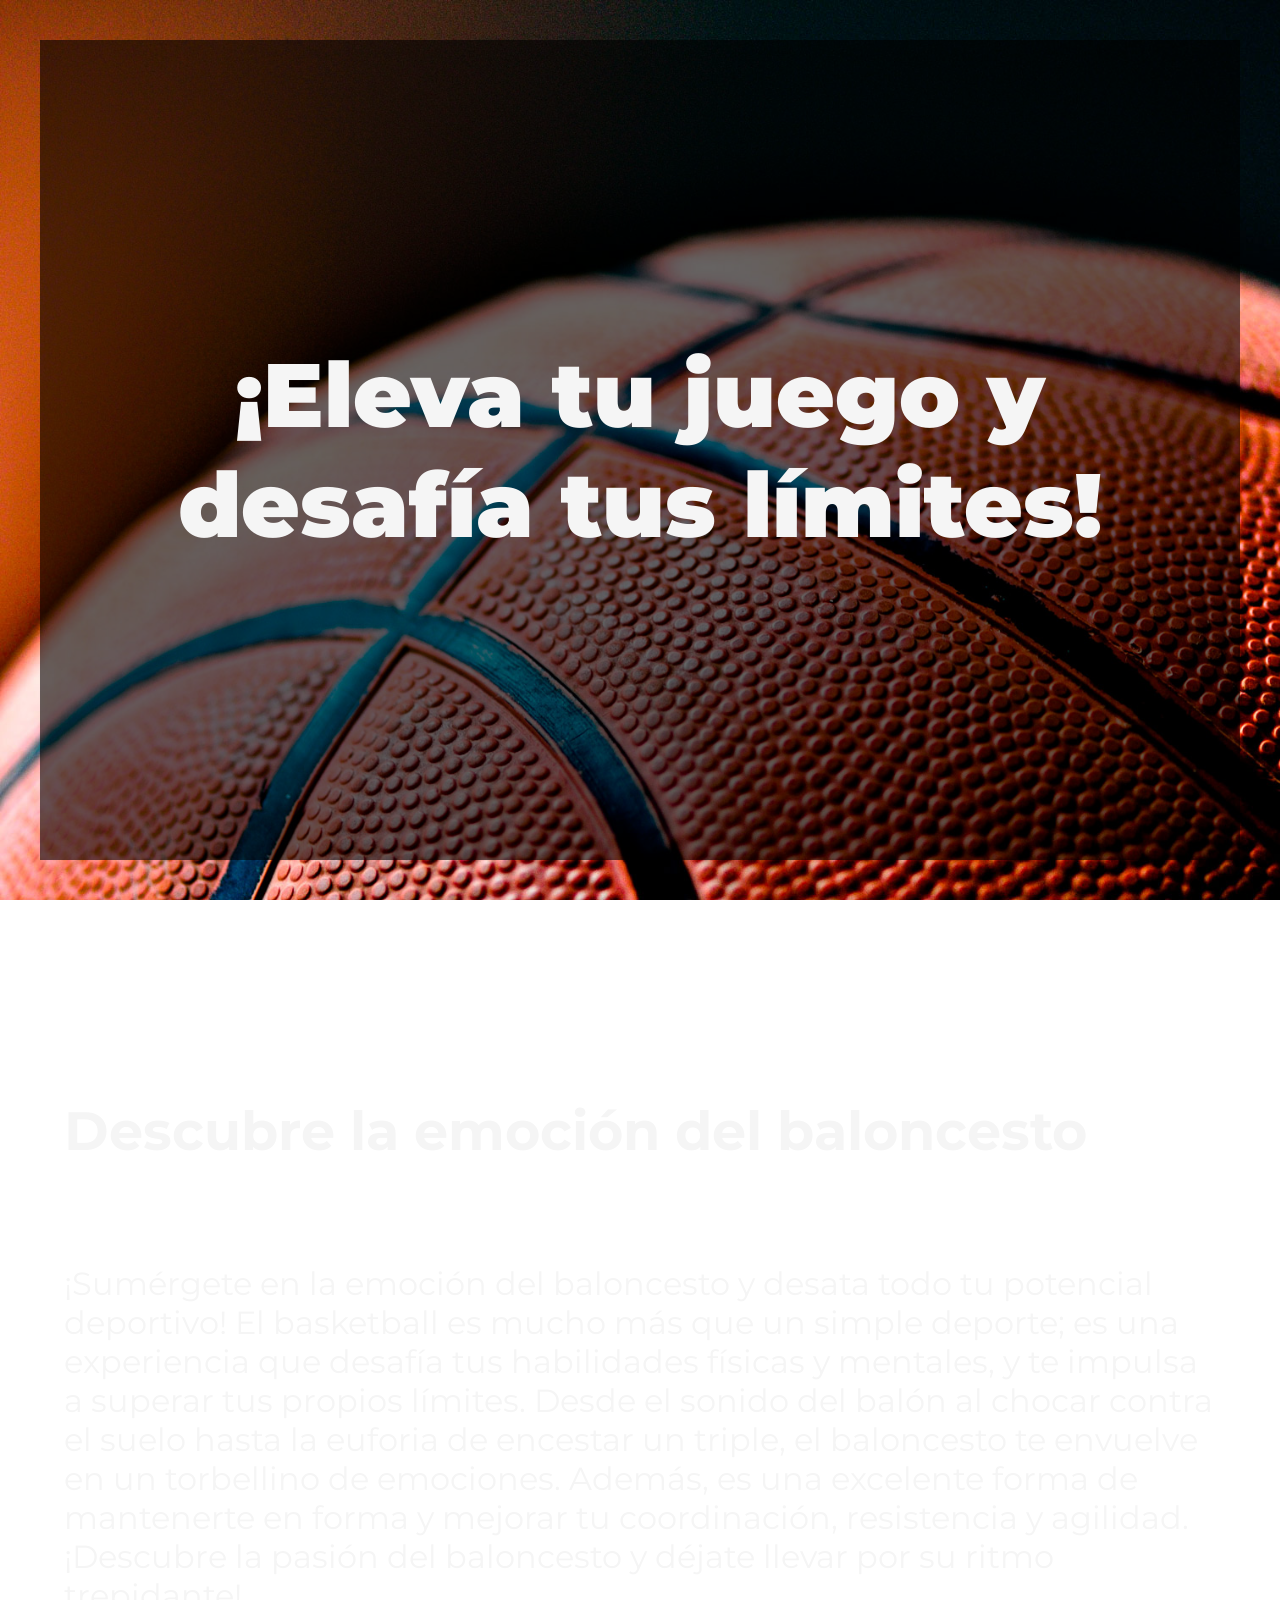
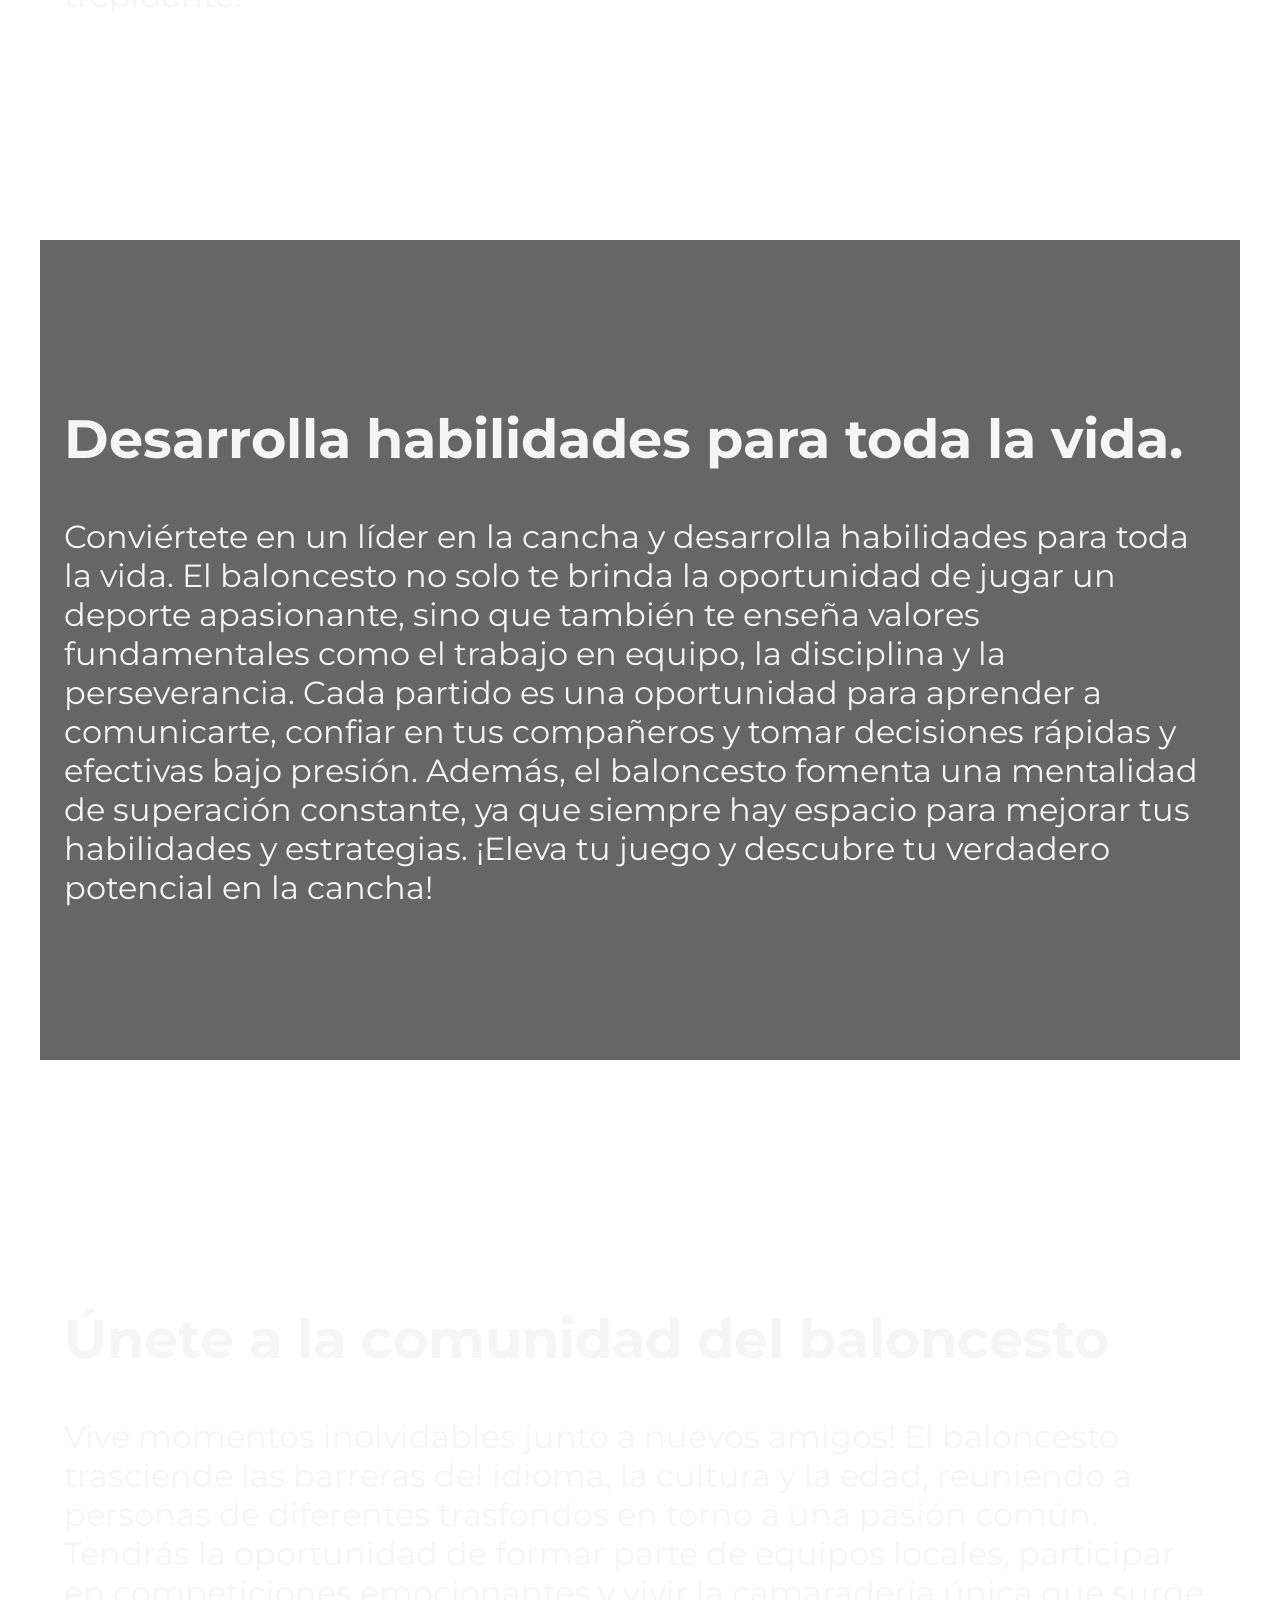
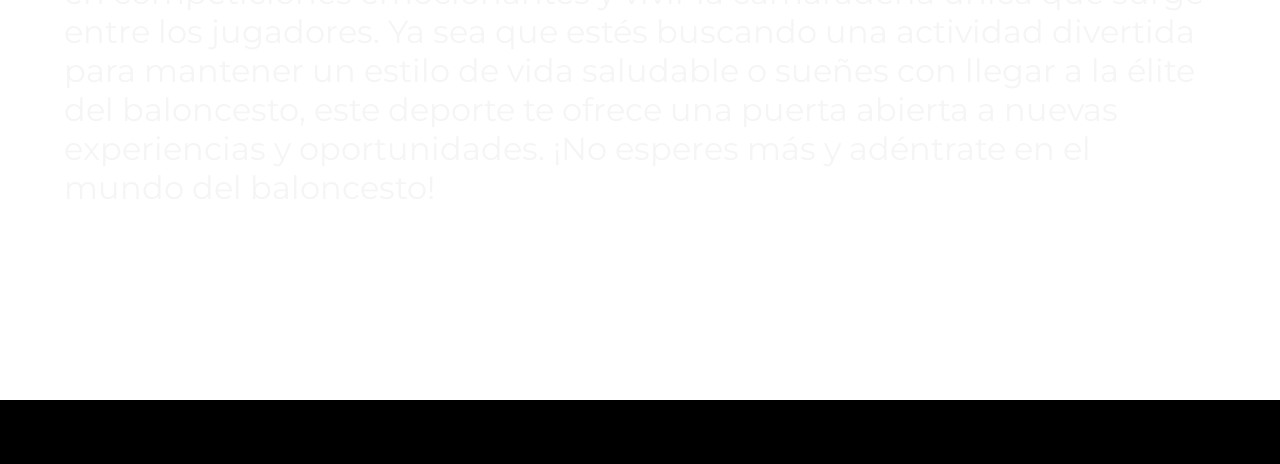
<file: Ej9/index.html>
<!DOCTYPE html>
<html lang="es">
<head>
    <meta charset="UTF-8">
    <meta http-equiv="X-UA-Compatible" content="IE=edge">
    <meta name="viewport" content="width=device-width, initial-scale=1.0">
    <title>jQuery</title>

    <!-- Estilos -->
    <link rel="stylesheet" href="css/estilos.css">
</head>
<body>
    
    <header>
        <div class="container">
            <h1>¡Eleva tu juego y desafía tus límites!</h1>
        </div>
    </header>

    <section id="intro">
        <div class="container">
            <h2>Descubre la emoción del baloncesto</h2>
            <p>¡Sumérgete en la emoción del baloncesto y desata todo tu potencial deportivo! El basketball es mucho más que un simple deporte; es una experiencia que desafía tus habilidades físicas y mentales, y te impulsa a superar tus propios límites. Desde el sonido del balón al chocar contra el suelo hasta la euforia de encestar un triple, el baloncesto te envuelve en un torbellino de emociones. Además, es una excelente forma de mantenerte en forma y mejorar tu coordinación, resistencia y agilidad. ¡Descubre la pasión del baloncesto y déjate llevar por su ritmo trepidante!</p>
        </div>
    </section>

    <section id="nudo">
        <div class="container">
            <h2>Desarrolla habilidades para toda la vida.</h2>
            <p>Conviértete en un líder en la cancha y desarrolla habilidades para toda la vida. El baloncesto no solo te brinda la oportunidad de jugar un deporte apasionante, sino que también te enseña valores fundamentales como el trabajo en equipo, la disciplina y la perseverancia. Cada partido es una oportunidad para aprender a comunicarte, confiar en tus compañeros y tomar decisiones rápidas y efectivas bajo presión. Además, el baloncesto fomenta una mentalidad de superación constante, ya que siempre hay espacio para mejorar tus habilidades y estrategias. ¡Eleva tu juego y descubre tu verdadero potencial en la cancha!</p>
        </div>
    </section>

    <section id="fin">
        <div class="container">
            <h2>Únete a la comunidad del baloncesto</h2>
            <p>Vive momentos inolvidables junto a nuevos amigos! El baloncesto trasciende las barreras del idioma, la cultura y la edad, reuniendo a personas de diferentes trasfondos en torno a una pasión común. Tendrás la oportunidad de formar parte de equipos locales, participar en competiciones emocionantes y vivir la camaradería única que surge entre los jugadores. Ya sea que estés buscando una actividad divertida para mantener un estilo de vida saludable o sueñes con llegar a la élite del baloncesto, este deporte te ofrece una puerta abierta a nuevas experiencias y oportunidades. ¡No esperes más y adéntrate en el mundo del baloncesto! </p>
        </div>
    </section>


    <script src="https://ajax.googleapis.com/ajax/libs/jquery/3.7.1/jquery.min.js"></script> 

<script>
    'use strict';

    /* selecciona los siguientes elementos y almacénalos en una variable:
    - header
    - etiqueta h1
    - #intro
    - #nudo
    - #fin
    */

    // header: agregarle un elemento div con la clase .overlay como último elemento hijo
    // -- append()


    // a la etiqueta h1 agregarle el atributo class cuyo valor sea .titular
    // -- addClass()
    
    //intro: antes del párrafo, agregar un elemento con la clase .line
    // -- before()

    // nudo: agrega, luego del contenido, un objeto con la clase .overlay

    // fin: agrega luego de él un objeto con la clase .divisor guardado en la siguiente variable
    // -- after()    

    // a este último elemento (.divisor) agregale un párrafo con tu nombre y apellido
    // -- html()

    var header = $('header');
    var h1 = $('header h1');
    var intro = $('#intro');
    var nudo = $('#nudo');
    var fin = $('#fin');

    header.append('<div class="overlay"></div>');

    h1.addClass('titular');

    intro.find('p').before('<div class="line"></div>');

    nudo.append('<div class="overlay"></div>');

    fin.after('<div class="divisor"></div>');





</script>

</body>
</html>
</file>
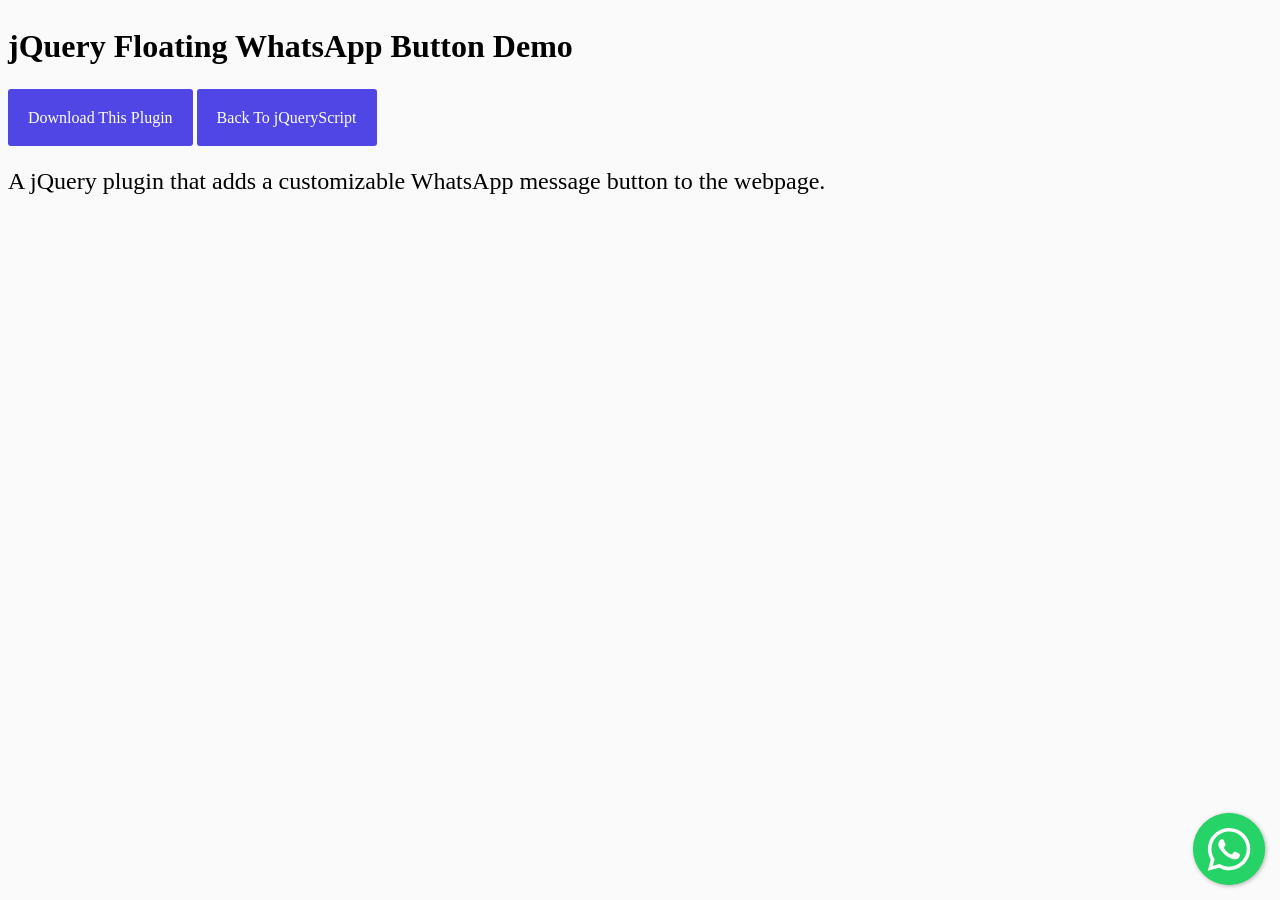
<file: Ej10/Floating-WhatsApp-Message-Button-jQuery/index.html>
<!doctype html>
<html>
<head>
<meta charset="utf-8">
<meta http-equiv="X-UA-Compatible" content="IE=edge,chrome=1">
<meta name="viewport" content="width=device-width, initial-scale=1">
    <title>jQuery Floating WhatsApp Button Demo</title>
    <script src="https://code.jquery.com/jquery-3.3.1.slim.min.js" integrity="sha384-q8i/X+965DzO0rT7abK41JStQIAqVgRVzpbzo5smXKp4YfRvH+8abtTE1Pi6jizo" crossorigin="anonymous"></script>
    <link rel="stylesheet" href="floating-wpp.min.css?v5">
    <script type="text/javascript" src="floating-wpp.min.js?v5"></script>
    <style>
    html,* { font-family: 'Inter'; }
body { background-color: #fafafa; line-height:1.6;}
.lead { font-size: 1.5rem; font-weight: 300; }
.container { margin: 30px auto; max-width: 960px; }
</style>
</head>
<script type="text/javascript">
    $(function () {
        $('.floating-wpp').floatingWhatsApp({
            phone: '0000000000',
            popupMessage: 'Welcome To jQueryScript.Net',
            showPopup: true,
            position: 'right',
            //autoOpen: false,
            //autoOpenTimer: 4000,
            message: 'Your message to send!',
            //headerColor: 'orange',
            headerTitle: 'jQuery Floating WhatsApp',
        });
    });
</script>
<body>
    <h1>jQuery Floating WhatsApp Button Demo</h1><style>
.download{ padding: 1.25rem; border:0; border-radius:3px; background-color:#4F46E5; color:#fff;cursor:pointer; text-decoration:none;}.download:hover{color: #fff}#carbonads{display:block;overflow:hidden;max-width:728px;position:relative;font-size:22px;box-sizing:content-box}#carbonads>span{display:block}#carbonads a{color:#4F46E5;text-decoration:none}#carbonads a:hover{color:#4F46E5}.carbon-wrap{display:flex;align-items:center}.carbon-img{display:block;margin:0;line-height:1}.carbon-img img{display:block;height:90px;width:auto}.carbon-text{display:block;padding:0 1em;line-height:1.35;text-align:left}.carbon-poweredby{display:block;position:absolute;bottom:0;right:0;padding:6px 10px;text-align:center;text-transform:uppercase;letter-spacing:.5px;font-weight:600;font-size:8px;border-top-left-radius:4px;line-height:1;color:#aaa!important}@media only screen and (min-width:320px) and (max-width:759px){.carbon-text{font-size:14px}}
</style>
<div id="carbon-block"></div>
<div><script async src="https://pagead2.googlesyndication.com/pagead/js/adsbygoogle.js?client=ca-pub-2783044520727903"
     crossorigin="anonymous"></script>
<!-- jQuery_Replace_Demo -->
<ins class="adsbygoogle"
     style="display:block"
     data-ad-client="ca-pub-2783044520727903"
     data-ad-slot="7325992188"
     data-ad-format="auto"
     data-full-width-responsive="true"></ins>
<script>
     (adsbygoogle = window.adsbygoogle || []).push({});
</script></div>
<p style="margin:2rem auto"><a class="download" href="https://www.jqueryscript.net/social-media/Floating-WhatsApp-Message-Button-jQuery.html">Download This Plugin</a> <a class="download" href="https://www.jqueryscript.net/">Back To jQueryScript</a></p>
    <p class="lead">A jQuery plugin that adds a customizable WhatsApp message button to the webpage.</p>

    <div class="floating-wpp"></div>
</body>
<script async src="https://www.googletagmanager.com/gtag/js?id=G-1VDDWMRSTH"></script>
<script>
  window.dataLayer = window.dataLayer || [];
  function gtag(){dataLayer.push(arguments);}
  gtag('js', new Date());
  gtag('config', 'G-1VDDWMRSTH');
</script><script>
try {
  fetch(new Request("https://pagead2.googlesyndication.com/pagead/js/adsbygoogle.js", { method: 'HEAD', mode: 'no-cors' })).then(function(response) {
    return true;
  }).catch(function(e) {
    var carbonScript = document.createElement("script");
    carbonScript.src = "//cdn.carbonads.com/carbon.js?serve=CK7DKKQU&placement=wwwjqueryscriptnet";
    carbonScript.id = "_carbonads_js";
    document.getElementById("carbon-block").appendChild(carbonScript);
  });
} catch (error) {
  console.log(error);
}
</script>
</html>
</file>
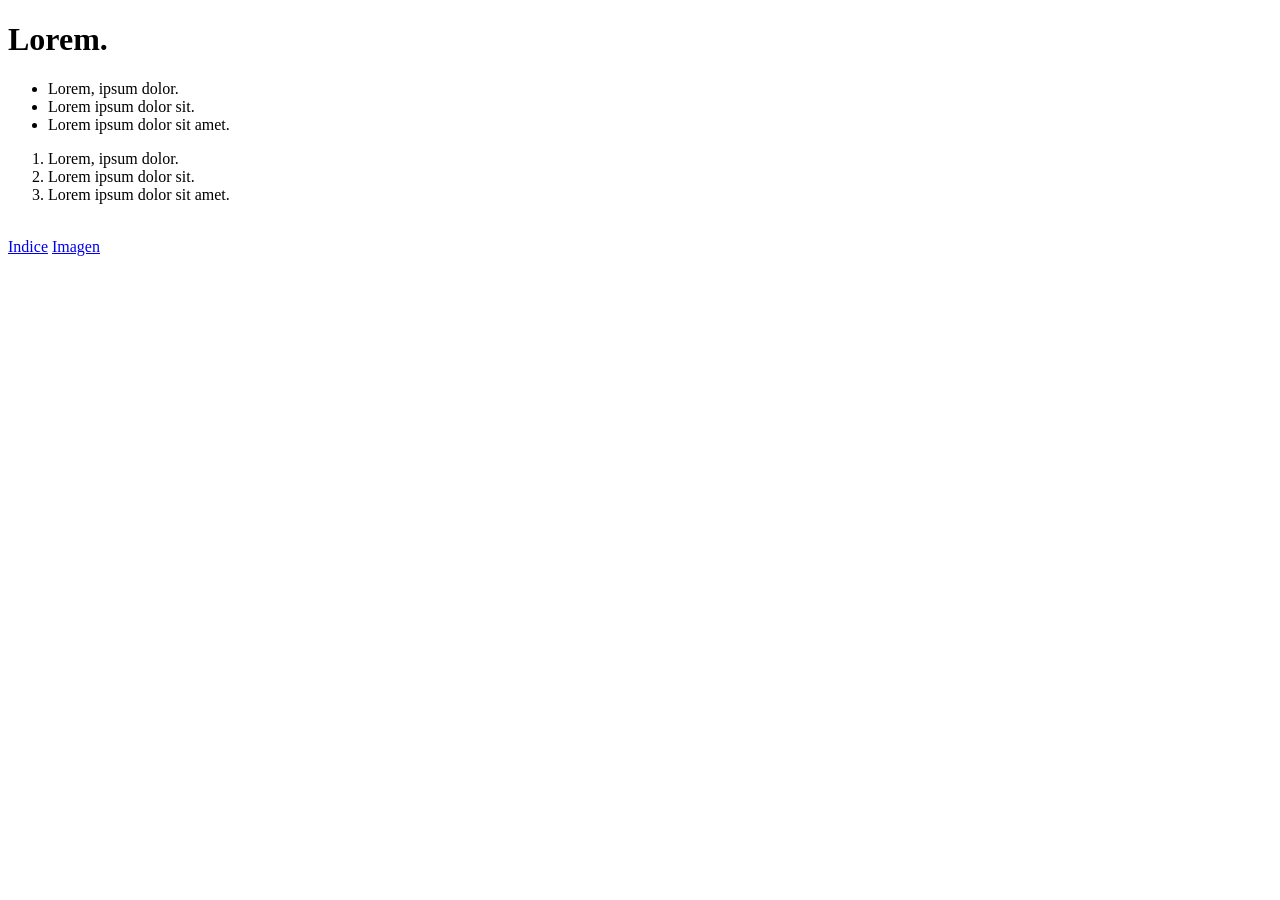
<file: Ej1/03.html>
<!DOCTYPE html>
<html lang="en">
<head>
    <meta charset="UTF-8">
    <meta name="viewport" content="width=device-width, initial-scale=1.0">
    <title>Listas</title>
</head>
<body>
        <h1>Lorem.</h1>
    <ul>
        <li>Lorem, ipsum dolor.</li>
        <li>Lorem ipsum dolor sit.</li>
        <li>Lorem ipsum dolor sit amet.</li>
    </ul>
    <ol>
        <li>Lorem, ipsum dolor.</li>
        <li>Lorem ipsum dolor sit.</li>
        <li>Lorem ipsum dolor sit amet.</li>
    </ol>
    <br>
    <a href="index.html">Indice</a>
    <a href="04.html">Imagen</a>   
</body>
</html>
</file>
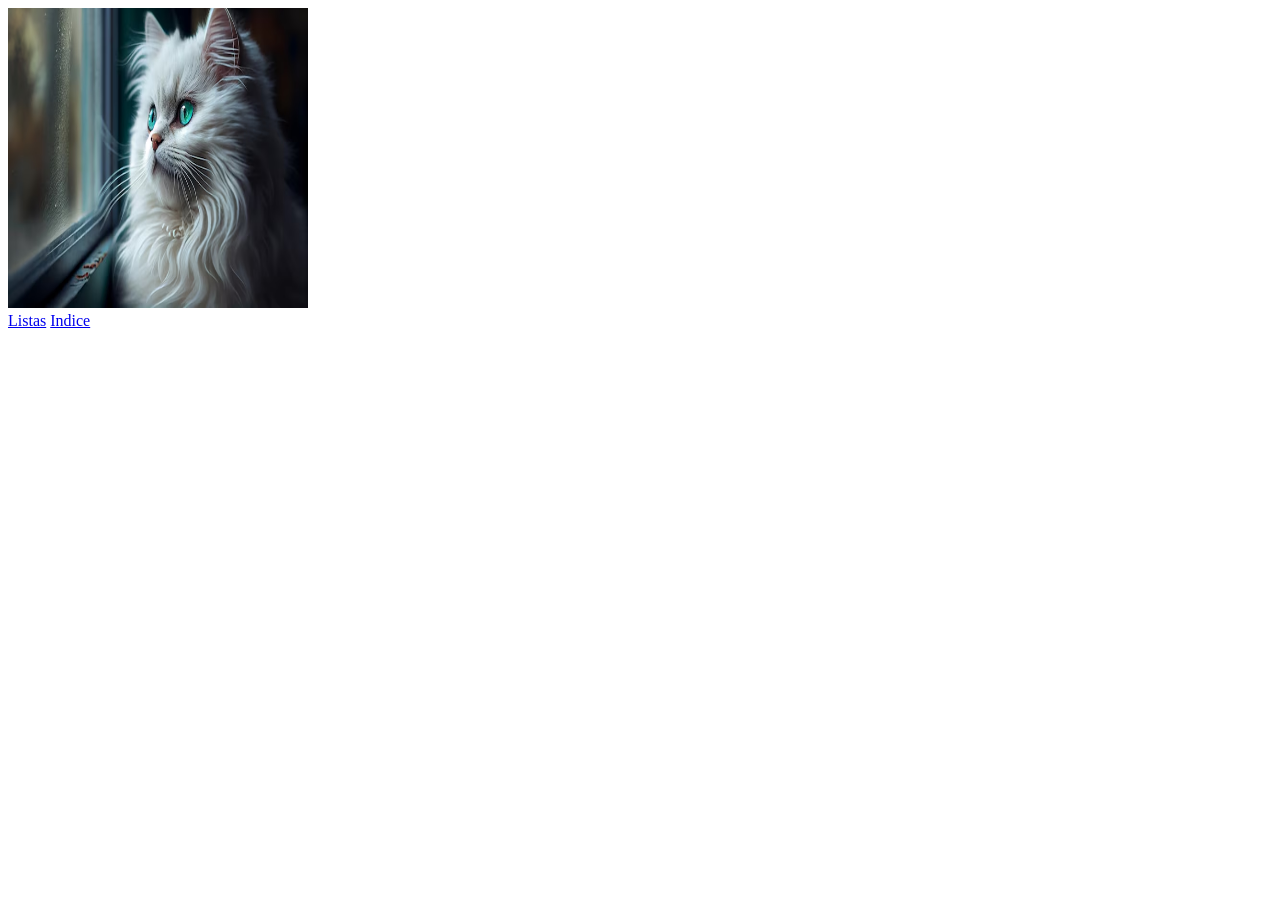
<file: Ej1/04.html>
<!DOCTYPE html>
<html lang="en">
<head>
    <meta charset="UTF-8">
    <meta name="viewport" content="width=device-width, initial-scale=1.0">
    <title>Imagen</title>
</head>
<body>
    <img src="cat.jpg" alt="imagen1" width="300px" height="300px"> 
    <br>
    <a href="03.html">Listas</a>
    <a href="index.html">Indice</a>  
</body>
</html>
</file>
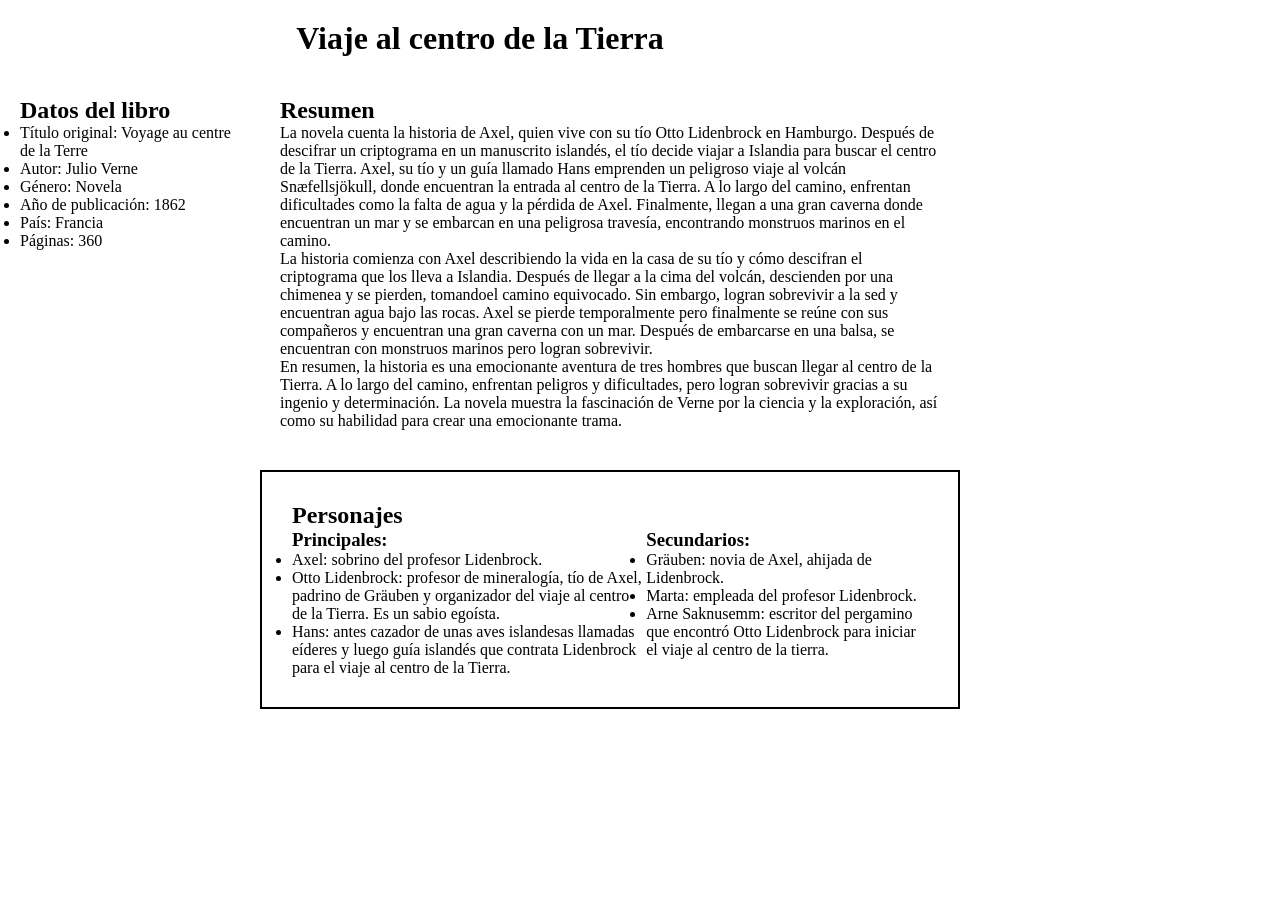
<file: Ej5/01-fijo.html>
<!DOCTYPE html>
<html lang="es">

<head>
    <meta charset="utf-8" />
    <title>Viaje al centro de la Tierra</title>

    <meta name="viewport" content="width=device-width, initial-scale=1">
    <link rel="stylesheet" href="stylefixed.css">
</head>

<body>
    <h1>Viaje al centro de la Tierra</h1>
    <div class="caja-div">
        <div class="libro-izquierdo">
            <h2>Datos del libro</h2>       
            <ul>
                <li>Título original: Voyage au centre de la Terre</li>
                <li>Autor: Julio Verne</li>
                <li>Género: Novela</li>
                <li>Año de publicación: 1862</li>
                <li>País: Francia</li>
                <li>Páginas: 360</li>
            </ul>
        </div>        
    <div>
    <div class="principal">
        <h2>Resumen</h2>

        <p>La novela cuenta la historia de Axel, quien vive con su tío Otto Lidenbrock en Hamburgo. Después de descifrar un
        criptograma en un manuscrito islandés, el tío decide viajar a Islandia para buscar el centro de la Tierra. Axel, su tío y un guía llamado Hans emprenden un peligroso viaje al volcán Snæfellsjökull, donde encuentran la entrada al centro de la Tierra. A lo largo del camino, enfrentan dificultades como la falta de agua y la pérdida de Axel. Finalmente, llegan a una gran caverna donde encuentran un mar y se embarcan en una peligrosa travesía, encontrando monstruos marinos en el camino.</p>

        <p>La historia comienza con Axel describiendo la vida en la casa de su tío y cómo descifran el criptograma que los
        lleva a Islandia. Después de llegar a la cima del volcán, descienden por una chimenea y se pierden, tomandoel
        camino equivocado. Sin embargo, logran sobrevivir a la sed y encuentran agua bajo las rocas. Axel se pierde
        temporalmente pero finalmente se reúne con sus compañeros y encuentran una gran caverna con un mar. Después de
        embarcarse en una balsa, se encuentran con monstruos marinos pero logran sobrevivir.</p>

        <p>En resumen, la historia es una emocionante aventura de tres hombres que buscan llegar al centro de la Tierra. A
        lo largo del camino, enfrentan peligros y dificultades, pero logran sobrevivir gracias a su ingenio y
        determinación. La novela muestra la fascinación de Verne por la ciencia y la exploración, así como su habilidad
        para crear una emocionante trama.</p>
    </div>

<div class="border-pj">
    <h2>Personajes</h2>     
    <div class="caja-pj">
    <section>
    <h3>Principales:</h3>
    <ul>
        <li>Axel: sobrino del profesor Lidenbrock.</li>
        <li>Otto Lidenbrock: profesor de mineralogía, tío de Axel, padrino de Gräuben y organizador del viaje al centro de la Tierra. Es un sabio egoísta.</li>
        <li>Hans: antes cazador de unas aves islandesas llamadas eíderes y luego guía islandés que contrata Lidenbrock para el viaje al centro de la Tierra.</li>
    </ul>
    </section>

    <section>
    <h3>Secundarios:</h3>
    <ul>
        <li>Gräuben: novia de Axel, ahijada de Lidenbrock.</li>
        <li> Marta: empleada del profesor Lidenbrock.</li>
        <li>Arne Saknusemm: escritor del pergamino que encontró Otto Lidenbrock para iniciar el viaje al centro de la tierra.</li>
    </ul>
    </section>
    </div>
    </div>
    </div>

</body>

</html>
</file>
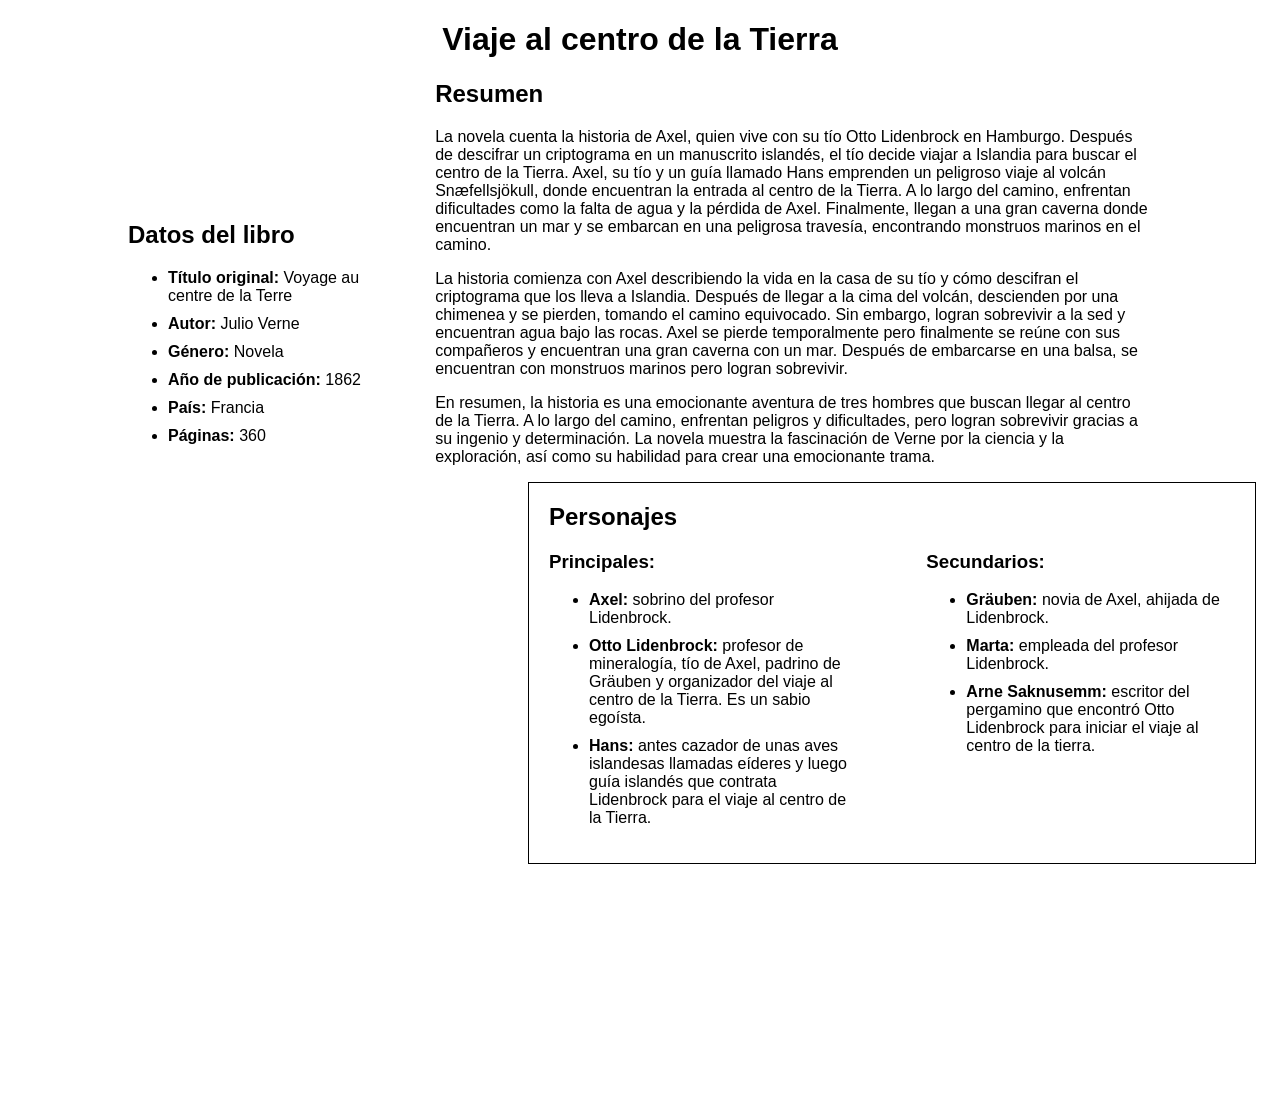
<file: Ej5/02-fluido.html>
<!DOCTYPE html>
<html lang="es">

<head>
    <meta charset="utf-8" />
    <title>Viaje al centro de la Tierra</title>
    <meta name="viewport" content="width=device-width, initial-scale=1">
    <link rel="stylesheet" href="stylefluid.css">
</head>

<body>
    <h1>Viaje al centro de la Tierra</h1>
        <!-- Caja Resumen -->
<div class="contenido-resum-personaje">
        <div class="resumen">
            <h2>Resumen</h2>
            <p>La novela cuenta la historia de Axel, quien vive con su tío Otto Lidenbrock en Hamburgo. Después de descifrar un criptograma en un manuscrito islandés, el tío decide viajar a Islandia para buscar el centro de la Tierra. Axel, su tío y un guía llamado Hans emprenden un peligroso viaje al volcán Snæfellsjökull, donde encuentran la entrada al centro de la Tierra. A lo largo del camino, enfrentan dificultades como la falta de agua y la pérdida de Axel. Finalmente, llegan a una gran caverna donde encuentran un mar y se embarcan en una peligrosa travesía, encontrando monstruos marinos en el camino.</p>
            <p>La historia comienza con Axel describiendo la vida en la casa de su tío y cómo descifran el criptograma que los lleva a Islandia. Después de llegar a la cima del volcán, descienden por una chimenea y se pierden, tomando el camino equivocado. Sin embargo, logran sobrevivir a la sed y encuentran agua bajo las rocas. Axel se pierde temporalmente pero finalmente se reúne con sus compañeros y encuentran una gran caverna con un mar. Después de embarcarse en una balsa, se encuentran con monstruos marinos pero logran sobrevivir.</p>
            <p>En resumen, la historia es una emocionante aventura de tres hombres que buscan llegar al centro de la Tierra. A lo largo del camino, enfrentan peligros y dificultades, pero logran sobrevivir gracias a su ingenio y determinación. La novela muestra la fascinación de Verne por la ciencia y la exploración, así como su habilidad para crear una emocionante trama.</p>
        </div>
    </div>

    <!-- Caja Personajes -->
    <div class="personajes">
        <h2>Personajes</h2>
        <div class="columna-personajes">
            <h3>Principales:</h3>
            <ul>
                <li><strong>Axel:</strong> sobrino del profesor Lidenbrock.</li>
                <li><strong>Otto Lidenbrock:</strong> profesor de mineralogía, tío de Axel, padrino de Gräuben y organizador del viaje al centro de la Tierra. Es un sabio egoísta.</li>
                <li><strong>Hans:</strong> antes cazador de unas aves islandesas llamadas eíderes y luego guía islandés que contrata Lidenbrock para el viaje al centro de la Tierra.</li>
            </ul>
        </div>

        <div class="columna-personajes columna-secundarios">
            <h3>Secundarios:</h3>
            <ul>
                <li><strong>Gräuben:</strong> novia de Axel, ahijada de Lidenbrock.</li>
                <li><strong>Marta:</strong> empleada del profesor Lidenbrock.</li>
                <li><strong>Arne Saknusemm:</strong> escritor del pergamino que encontró Otto Lidenbrock para iniciar el viaje al centro de la tierra.</li>
            </ul>
        </div>
    </div>
    
    <div class="superior">
        <!-- Caja Datos del libro -->
        <div class="libro">
            <h2>Datos del libro</h2>
            <ul>
                <li><strong>Título original:</strong> Voyage au centre de la Terre</li>
                <li><strong>Autor:</strong> Julio Verne</li>
                <li><strong>Género:</strong> Novela</li>
                <li><strong>Año de publicación:</strong> 1862</li>
                <li><strong>País:</strong> Francia</li>
                <li><strong>Páginas:</strong> 360</li>
            </ul>
        </div>


</body>

</html>
</file>
<file: styles.css>
/* Fuentes y colores */
body {
    font-family: 'Inter', sans-serif;
    margin: 0;
    padding: 0;
    background-color: #f5f5f5;
    color: #333333;
    line-height: 1.6;
    display: flex;
    justify-content: center;
    align-items: center;
    min-height: 100vh;
}

.container {
    width: 100%;
    max-width: 900px;
    padding: 20px;
}

/* Estilo de tarjetas */
.card {
    background-color: #ffffff;
    border-radius: 12px;
    box-shadow: 0 4px 8px rgba(0, 0, 0, 0.1);
    padding: 20px;
    margin-bottom: 20px;
}

.card h1, .card h2 {
    font-family: 'Merriweather', serif;
    margin: 0;
    margin-bottom: 10px;
    color: #4a4a4a;
}

.card p, .card a {
    font-size: 16px;
    margin: 10px 0;
}

/* Estilo de la lista */
.exercise-list {
    list-style: none;
    padding: 0;
}

.exercise-list li {
    margin: 10px 0;
}

.exercise-list a {
    text-decoration: none;
    color: #1a73e8;
    font-weight: 600;
    transition: color 0.3s ease;
}

.exercise-list a:hover {
    color: #174ea6;
}

/* Footer */
.footer {
    text-align: center;
    font-size: 14px;
    color: #666666;
}
.falta{
    text-decoration: line-through;
}
/* Responsivo */
@media (max-width: 600px) {
    .card {
        padding: 15px;
    }

    .exercise-list a {
        font-size: 14px;
    }
}
</file>
<file: Ej1/index.css>

</file>
<file: Ej3/style.css>
h1, h2 {
    color: #2c70ba;  
    font-family: sans-serif;
    font-size: 40px;
}

h2 {
    font-size: 30px;
}

h3 {
    color: #d5722d;
    font-family: sans-serif;
    font-size: 18px;
}

header p {
    color: #eb3323;
}

header p span {
    color: #971d27;
    justify-content: left;

}

main section article p {
    color: #a0cd63;
}

main section article p span, strong {
    color: #7c9048;
}


main section article .web {
    color: #cf9896;
}

main section article .span-web  {
    color: #893c38;
}


main section .curso-corto p {
    color: #afa2c4;
}

main section .curso-corto span{
    color: #5b4b77;
}

main section .formacion-prof p {
    color: #eb4dc7;
}

main section .formacion-prof span {
    color: #bc4395
}
</file>
<file: Ej4/css/estilos.css>
.ej1{
    background-color: lightblue;
    margin: 20px;
    padding: 15px;
}

.ej2{
    background-image: url("../img/moto.jpg");
    background-position: center;
    background-repeat: no-repeat;
}

.ej3{
    border: 2px;
    border-color: red;
    border-style: solid;
    border-radius: 10px;
}

.ej4{
    font-weight: bold;
    border: 2px;
    border-style: solid;
    padding: 5%;
}

.ej5 div{
    background-color: yellow;
    text-align: center;
}

.ej6{
    border: 5px;
    border-style: double;
    border-color: blueviolet;
    background-color: goldenrod;
    margin: 40px;
}

.ej7{
    background-image: url("../img/moto.jpg");
    background-size: 30%;
    background-position: bottom right;
    background-repeat: no-repeat;
}

.ej8{
    background-image: url("../img/moto.jpg");
    background-size: 50%;
    background-repeat: repeat-y;
}

.ej9{
    background-color: lightgray;
    background-image: url("../img/moto.jpg");
    background-position: 100%;
    background-repeat: repeat-y;
}
.ej10{
    width: 50%;
    padding: 25px;
    border: 3px;
    border-style: dotted;
    border-color: green;
}
</file>
<file: Ej6/style.css>
h1, h2 {
    color: blue;  
    font-family: sans-serif;
    font-size: 40px;
}

h2 {
    font-size: 30px;
}

h3 {
    color: lightsalmon;
    font-family: sans-serif;
    font-size: 18px;
}

header p {
    color: orange;
}

header p span {
    color: brown;
    justify-content: left;

}

main section article p {
    color: lightgreen;
}

main section article p span, strong {
    color: #98b44f;
}


main section article .web {
    color: #c48785;
}

main section article .span-web  {
    color: #6a2d2a;
}


main section .curso p {
    color: #c3b4db;
}

main section .curso span{
    color: #4d3e66;
}

main section .formacion p {
    color: #da50b9;
}

main section .formacion span {
    color: #ad3a89
}

@media (min-width: 960px){
    body{
        background-color: grey;
    }
}

@media (max-width: 600px){
    body{
        font-size: 20px;
    }
}

@media (orientation: portrait){
    header p{
        display: none;
    }
}

@media (orientation: landscape){
    header {
        display: block;
    }
}

@media (max-width: 768px){
    body{
        display: flex;
        flex-direction: column;
        align-items: center;
    }
}

@media (min-width: 1200px){
    body{
        margin: 100px;
    }
}

@media (max-width: 576px){
    body{
        font-family: Arial, Helvetica, sans-serif;
    }
}

@media (max-width: 480px){
    img{
        width:30%;
    }
}
</file>
<file: Ej9/css/estilos.css>
@import url('https://fonts.googleapis.com/css2?family=Montserrat:ital,wght@0,400;0,700;0,900;1,400&display=swap');

* {
    box-sizing: border-box;
}

body {
    margin: 0;
    font-family: 'Montserrat', sans-serif;
}

header,
section {
    min-height: 100vh;
    display: flex;
    position: relative;
}

header h1 {
    margin: auto;
    text-align: center;
}

.titular {
    font-size: 10vmin;
    font-weight: 900;
}

.overlay {
    position: absolute;
    inset: 40px;
    z-index: 1;
    background-color: rgba(0, 0, 0, 0.6);
}
.container {
    max-width: 1280px;
    padding: 4rem;
    margin: auto;
    position: relative;
    z-index: 10;
    color: whitesmoke;
}

h2 {
    font-size: 6vmin;
}

p {
    font-size: 2rem;
}

.line {
    height: 1.5rem;
    width: 50%;
    background-color: rgba(255, 255, 255, 0.8);
}

.divisor {
    padding: 2rem;
    background-color: black;
    color: gray;
    text-align: center;
}

header {
    background: url(../img/fondo-1.jpg) no-repeat fixed;
    background-size: cover;
}

#intro {
    background: url(../img/fondo-2.jpg) no-repeat fixed;
    background-size: cover;
}

#nudo {
    background: url(../img/fondo-3.jpg) no-repeat fixed;
    background-size: cover;
}

#fin {
    background: url(../img/fondo-4.jpg) no-repeat fixed;
    background-size: cover;
}
</file>
<file: Ej5/stylefixed.css>
* {
    margin: 0;
    padding: 0;
    box-sizing: border-box;
}

body {
    width: 960px;
}

h1 {
    text-align: center;
    padding: 20px 0;
}

.caja-div {
    display: flex;
}

.libro-izquierdo {
    width: 260px;
    padding: 20px;
    
}

.principal {
    width: 700px; /* Resta el ancho de la columna izquierda y el margen */
    padding: 20px;
    
}

.border-pj {
    border: 2px solid black;
    padding: 30px;
    margin-top: 20px;
    width: 700px;
}

.caja-pj {
    display: flex;
}
</file>
<file: Ej5/stylefluid.css>
/* Diseño líquido centrado con un ancho del 80% */


body {
    width: 80%;
    margin: 0 auto;
    font-family: Arial, sans-serif;
}

/* Encabezado de nivel 1 centrado */
h1 {
    text-align: center;
}

/* Flotado para organizar las dos columnas */
.superior {
    position: relative;
    bottom: 643px;
}

.libro {
    width: calc(100% - 75%);
    float: left;
}

.resumen {
    width: 70%;
    float: left;
    margin-left: 30%;
}

/* Caja de personajes con dos columnas */
.personajes {
    border: 1px solid black;
    padding: 20px;
    overflow: hidden;
    margin-top: 20px;
}

.columna-personajes {
    width: 45%;
    float: left;
}

.columna-secundarios {
    margin-left: 10%;
}

h2, h3 {
    margin-top: 0;
}

ul li {
    margin-bottom: 10px;
}

.personajes {
width: calc(100% - 33%);
margin-left: 400px;
}
</file>
<file: Ej10/Floating-WhatsApp-Message-Button-jQuery/floating-wpp.min.css>
.floating-wpp{position:fixed;bottom:15px;left:15px;font-size:14px;transition:bottom .2s}.floating-wpp .floating-wpp-button{position:relative;border-radius:50%;box-shadow:1px 1px 4px rgba(60,60,60,.4);transition:box-shadow .2s;cursor:pointer;overflow:hidden}.floating-wpp .floating-wpp-button img,.floating-wpp .floating-wpp-button svg{position:absolute;width:100%;height:auto;object-fit:cover;top:50%;left:50%;transform:translate3d(-50%,-50%,0);border-radius:50%}.floating-wpp:hover{bottom:17px}.floating-wpp:hover .floating-wpp-button{box-shadow:1px 2px 8px rgba(60,60,60,.4)}.floating-wpp .floating-wpp-popup{border-radius:6px;background-color:#E5DDD5;position:absolute;overflow:hidden;padding:0;box-shadow:1px 2px 8px rgba(60,60,60,.25);width:0;height:0;bottom:0;opacity:0;transition:bottom .1s ease-out,opacity .2s ease-out;transform-origin:bottom}.floating-wpp .floating-wpp-popup.active{padding:0 12px 12px;width:260px;height:auto;bottom:82px;opacity:1}.floating-wpp .floating-wpp-popup .floating-wpp-message{background-color:#fff;padding:8px;border-radius:0 5px 5px;box-shadow:1px 1px 1px rgba(0,0,0,.15);opacity:0;transition:opacity .2s}.floating-wpp .floating-wpp-popup.active .floating-wpp-message{opacity:1;transition-delay:.2s}.floating-wpp .floating-wpp-popup .floating-wpp-head{text-align:right;color:#fff;margin:0 -15px 10px;padding:6px 12px;display:flex;justify-content:space-between;cursor:pointer}.floating-wpp .floating-wpp-input-message{background-color:#fff;margin:10px -15px -15px;padding:0 15px;display:flex;align-items:center}.floating-wpp .floating-wpp-input-message textarea{border:1px solid #ccc;border-radius:4px;box-shadow:none;padding:8px;margin:10px 0;width:100%;max-width:100%;font-family:inherit;font-size:inherit;resize:none}.floating-wpp .floating-wpp-btn-send{margin-left:12px;font-size:0;cursor:pointer}
</file>
